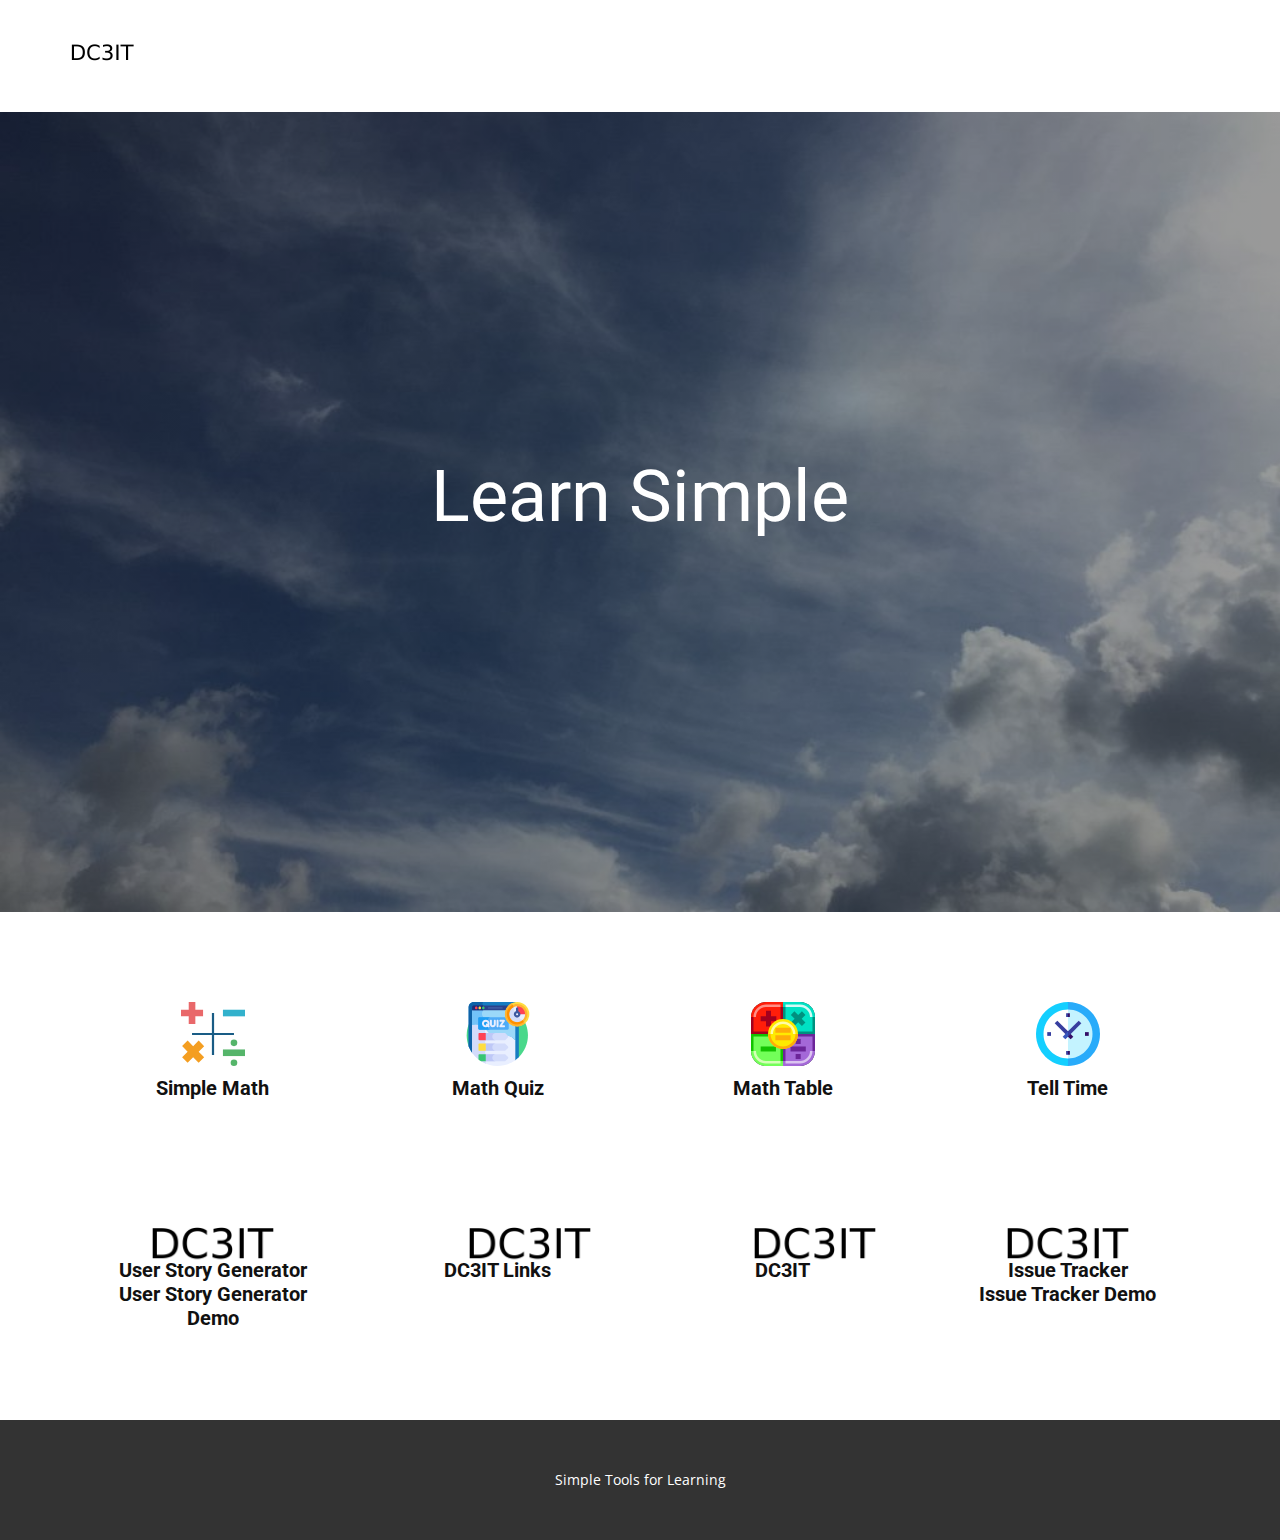
<file: index.html>
<!DOCTYPE html>
<html style="font-size: 16px;">

<head>
    <meta name="viewport" content="width=device-width, initial-scale=1.0">
    <meta charset="utf-8">
    <meta name="keywords" content="">
    <meta name="description" content="">
    <meta name="page_type" content="np-template-header-footer-from-plugin">
    <title>DC3IT</title>
    <link rel="stylesheet" href="nicepage.css" media="screen">
    <link rel="stylesheet" href="Page-1.css" media="screen">
    <script class="u-script" type="text/javascript" src="jquery.js" defer=""></script>
    <script class="u-script" type="text/javascript" src="nicepage.js" defer=""></script>
    <link id="u-google-font" rel="stylesheet"
        href="https://fonts.googleapis.com/css?family=Roboto:100,100i,300,300i,400,400i,500,500i,700,700i,900,900i|Open+Sans:300,300i,400,400i,600,600i,700,700i,800,800i">


    <script type="application/ld+json">
        {
        		"@context": "http://schema.org",
        		"@type": "Organization",
        		"name": "GitHubPages",
        		"url": "index.html",
        		"logo": "images/DC3ITFAVICON.png"
        }
    </script>
    <meta property="og:title" content="Page 1">
    <meta property="og:type" content="website">
    <meta name="theme-color" content="#478ac9">
    <link rel="canonical" href="index.html">
    <meta property="og:url" content="index.html">
</head>

<body data-home-page="Page-1.html" data-home-page-title="Page 1" class="u-body">
    <header class="u-clearfix u-header u-header" id="sec-c7fb">
        <div class="u-clearfix u-sheet u-sheet-1">
            <a href="#" class="u-image u-logo u-image-1">
                <img src="images/DC3ITFAVICON.png" class="u-logo-image u-logo-image-1">
            </a>
        </div>
    </header>
    <section class="u-align-center u-clearfix u-image u-shading u-section-1" src="" id="sec-8d87">
        <div class="u-clearfix u-sheet u-valign-middle u-sheet-1">
            <h1 class="u-text u-text-default u-title u-text-1">Learn Simple</h1>
            <p class="u-large-text u-text u-text-default u-text-variant u-text-2"></p>
        </div>
    </section>
    <section class="u-clearfix u-section-2" id="sec-b7a8">
        <div class="u-clearfix u-sheet u-valign-middle u-sheet-1">
            <div class="u-clearfix u-expanded-width u-layout-wrap u-layout-wrap-1">
                <div class="u-layout">
                    <div class="u-layout-row">
                        <div
                            class="u-align-center u-container-style u-layout-cell u-left-cell u-size-15 u-size-30-md u-layout-cell-1">
                            <div class="u-container-layout u-valign-top u-container-layout-1">
                                <span class="u-icon u-icon-circle u-icon-1">
                                    <svg class="u-svg-link" preserveAspectRatio="xMidYMin slice" viewBox="0 0 464 464"
                                        style="">
                                        <use xmlns:xlink="http://www.w3.org/1999/xlink" xlink:href="#svg-4632"></use>
                                    </svg>
                                    <svg xmlns="http://www.w3.org/2000/svg" xmlns:xlink="http://www.w3.org/1999/xlink"
                                        version="1.1" id="svg-4632" x="0px" y="0px" viewBox="0 0 464 464"
                                        style="enable-background:new 0 0 464 464;" xml:space="preserve"
                                        class="u-svg-content">
                                        <path style="fill:#E9686A;" d="M160,56h-56V0H56v56H0v48h56v56h48v-56h56V56z">
                                        </path>
                                        <path style="fill:#32B1CC;" d="M464,56v48H304V56H464z"></path>
                                        <g>
                                            <path style="fill:#55B56A;" d="M464,344v48H304v-48H464z"></path>
                                            <circle style="fill:#55B56A;" cx="384" cy="296" r="24"></circle>
                                            <circle style="fill:#55B56A;" cx="384" cy="440" r="24"></circle>
                                        </g>
                                        <path style="fill:#195C85;"
                                            d="M384,224H240V80h-16v144H80v16h144v144h16V240h144V224z"></path>
                                        <path style="fill:#F49E21;"
                                            d="M168,320l-40-40l-40,40l-40-40L8,319.104L48,360L8,400l40,40l40-40l40,40l40-40l-40-40L168,320z">
                                        </path>
                                        <g></g>
                                        <g></g>
                                        <g></g>
                                        <g></g>
                                        <g></g>
                                        <g></g>
                                        <g></g>
                                        <g></g>
                                        <g></g>
                                        <g></g>
                                        <g></g>
                                        <g></g>
                                        <g></g>
                                        <g></g>
                                        <g></g>
                                    </svg>
                                </span>
                                <h5 class="u-text u-text-1"><a href="/math/math.html">Simple Math</a></h5>
                            </div>
                        </div>
                        <div class="u-container-style u-layout-cell u-size-15 u-size-30-md u-layout-cell-2">
                            <div class="u-container-layout u-valign-top u-container-layout-2">
                                <span class="u-icon u-icon-circle u-icon-2">
                                    <svg class="u-svg-link" preserveAspectRatio="xMidYMin slice" viewBox="0 0 512 512"
                                        style="">
                                        <use xmlns:xlink="http://www.w3.org/1999/xlink" xlink:href="#svg-bbbb"></use>
                                    </svg>
                                    <svg xmlns="http://www.w3.org/2000/svg" id="svg-bbbb"
                                        enable-background="new 0 0 512 512" viewBox="0 0 512 512" class="u-svg-content">
                                        <g>
                                            <path
                                                d="m421.946 441.996c45.385-44.469 73.557-106.439 73.557-174.998 0-135.311-109.691-245.002-245.002-245.002s-245.002 109.691-245.002 245.002c0 30.79 5.696 60.246 16.065 87.392z"
                                                fill="#49d88b"></path>
                                            <path
                                                d="m381.395 0h-318.858c-22.858 0-41.387 18.53-41.387 41.388v311.912c7.361 19.553 17.159 37.911 29.009 54.717l343.288 57.948c10.418-7.499 20.233-15.782 29.336-24.787v-399.79c0-22.858-18.53-41.388-41.388-41.388z"
                                                fill="#167cc1"></path>
                                            <path
                                                d="m157.101 415.984c-9.917-10.993-2.806-21.14.009-24.375.646-.742 1.008-1.686 1.008-2.669v-54.445c0-.981-.357-1.935-1.012-2.667-9.57-10.688-2.576-21.144.095-24.406.593-.725.917-1.626.917-2.562v-54.507c0-.991-.359-1.956-1.028-2.687-10.513-11.486-3.659-20.911-.409-24.292.898-.934 1.279-2.25 1.058-3.526l-16.755-96.695c-.139-.801-.527-1.537-1.09-2.124-22.066-22.988-8.567-45.561-3.172-52.751.937-1.249 1.157-2.939.432-4.322-1.292-2.464-.273-4.525.597-5.664.559-.732.893-1.611.893-2.533v-17.666c0-.793-.294-1.544-.759-2.186-1.495-2.062-1.166-4.13-.541-5.604.597-1.407.359-3.023-.622-4.195-8.696-10.397-3.833-19.391-.457-23.587.595-.74.88-1.632.881-2.52h-74.61c-22.857-.001-41.386 18.529-41.386 41.387v311.912c7.361 19.553 17.159 37.911 29.009 54.717l107.96 18.224v-7.583c0-.985-.358-1.943-1.018-2.674z"
                                                fill="#0e62a8"></path>
                                            <path
                                                d="m165.281 223.883c-44.688-54.431-93.811-48.001-115.93-41.032v224.029c44.266 63.534 117.846 105.12 201.15 105.12 53.856 0 103.642-17.391 144.08-46.844 0-40.274 0-99.241 0-159.691-5.812-4.68-11.799-10.084-17.983-16.268-60.528-60.528-110.447 57.55-211.317-65.314z"
                                                fill="#e9efff"></path>
                                            <path
                                                d="m157.898 475.288c.146-.425.221-.866.221-1.316v-55.314c0-.985-.358-1.943-1.018-2.674-9.917-10.993-2.806-21.14.009-24.375.646-.742 1.008-1.686 1.008-2.669v-54.445c0-.981-.357-1.935-1.012-2.667-9.57-10.688-2.576-21.144.095-24.406.593-.725.917-1.626.917-2.562v-54.507c0-.991-.359-1.956-1.028-2.687-10.513-11.486-3.659-20.911-.409-24.292.898-.934 1.279-2.25 1.058-3.526l-.963-5.555c-42.275-44.027-86.703-37.972-107.426-31.442v224.029c27.549 39.541 66.454 70.577 111.989 88.382-6.545-8.899-4.233-17.66-3.441-19.974z"
                                                fill="#d3dcfb"></path>
                                            <g>
                                                <g>
                                                    <path
                                                        d="m165.281 225.973c100.869 122.863 150.788 4.785 211.317 65.314 6.184 6.184 12.171 11.588 17.983 16.268v-243.722h-345.229v121.108c22.119-6.97 71.242-13.4 115.929 41.032z"
                                                        fill="#9bd8f9"></path>
                                                </g>
                                            </g>
                                            <path
                                                d="m49.352 184.941c20.796-6.553 65.461-12.622 107.869 31.91l-16.235-93.698c-.139-.801-.527-1.537-1.09-2.124-22.066-22.988-8.567-45.561-3.172-52.751.937-1.249 1.157-2.939.432-4.322-.022-.042-.031-.082-.052-.123h-87.752z"
                                                fill="#73c3f9"></path>
                                            <g>
                                                <path
                                                    d="m332.192 222.034h-224.52c-5.292 0-9.622-4.33-9.622-9.622v-80.987c0-5.292 4.33-9.622 9.622-9.622h224.52c5.292 0 9.622 4.33 9.622 9.622v80.987c0 5.292-4.33 9.622-9.622 9.622z"
                                                    fill="#4fabf7"></path>
                                            </g>
                                            <path
                                                d="m176.716 203.631v-63.426c0-10.122 8.281-18.403 18.403-18.403h-87.447c-5.292 0-9.622 4.33-9.622 9.622v80.988c0 5.292 4.33 9.622 9.622 9.622h87.447c-10.122 0-18.403-8.282-18.403-18.403z"
                                                fill="#1e9ef4"></path>
                                            <g>
                                                <path
                                                    d="m381.396 28.202h-318.858c-7.253 0-13.187 5.934-13.187 13.187v24.534h345.229v-24.535c.001-7.252-5.933-13.186-13.184-13.186z"
                                                    fill="#2a428c"></path>
                                            </g>
                                            <path
                                                d="m137.156 63.957c-1.292-2.464-.273-4.525.597-5.664.559-.732.893-1.611.893-2.533v-17.667c0-.793-.294-1.544-.759-2.186-1.495-2.062-1.166-4.13-.541-5.604.287-.676.376-1.4.287-2.101h-75.095c-7.252 0-13.187 5.934-13.187 13.187v24.534h88.221c.032-.673-.093-1.35-.416-1.966z"
                                                fill="#1c2e7a"></path>
                                            <g>
                                                <path
                                                    d="m92.121 47.062c0 5.673-4.599 10.271-10.271 10.271-5.673 0-10.271-4.599-10.271-10.271s4.599-10.271 10.271-10.271 10.271 4.598 10.271 10.271z"
                                                    fill="#ff4155"></path>
                                            </g>
                                            <g>
                                                <path
                                                    d="m120.519 47.062c0 5.673-4.599 10.271-10.271 10.271s-10.271-4.599-10.271-10.271 4.599-10.271 10.271-10.271 10.271 4.598 10.271 10.271z"
                                                    fill="#ffdd40"></path>
                                            </g>
                                            <g>
                                                <path
                                                    d="m148.917 47.062c0 5.673-4.598 10.271-10.271 10.271s-10.271-4.599-10.271-10.271 4.599-10.271 10.271-10.271 10.271 4.598 10.271 10.271z"
                                                    fill="#38c674"></path>
                                            </g>
                                            <g>
                                                <path
                                                    d="m285.706 54.896h-103.06c-4.327 0-7.834-3.507-7.834-7.834s3.507-7.834 7.834-7.834h103.059c4.327 0 7.834 3.507 7.834 7.834.001 4.327-3.507 7.834-7.833 7.834z"
                                                    fill="#3c58a0"></path>
                                            </g>
                                            <g>
                                                <g>
                                                    <g>
                                                        <g>
                                                            <path
                                                                d="m252.484 202.351c-4.327 0-7.834-3.507-7.834-7.834v-45.199c0-4.327 3.507-7.834 7.834-7.834s7.834 3.507 7.834 7.834v45.199c.001 4.327-3.507 7.834-7.834 7.834z"
                                                                fill="#e9efff"></path>
                                                        </g>
                                                    </g>
                                                </g>
                                                <g>
                                                    <g>
                                                        <g>
                                                            <path
                                                                d="m304.344 202.351h-30.153c-2.874 0-5.518-1.574-6.887-4.102-1.37-2.527-1.246-5.601.324-8.009l21.56-33.088h-14.069c-4.327 0-7.834-3.507-7.834-7.834s3.507-7.834 7.834-7.834h28.524c6.212 0 9.953 6.909 6.563 12.111l-21.56 33.088h15.698c4.326 0 7.834 3.507 7.834 7.834s-3.508 7.834-7.834 7.834z"
                                                                fill="#e9efff"></path>
                                                        </g>
                                                    </g>
                                                </g>
                                                <g>
                                                    <g>
                                                        <g>
                                                            <path
                                                                d="m214.63 202.351c-.013 0-.025 0-.037 0-11.576-.013-23.245-8.887-23.245-21.931v-31.102c0-4.327 3.508-7.834 7.834-7.834 4.327 0 7.834 3.507 7.834 7.834v31.102c0 1.583.262 3.06 3.474 5.112 1.209.772 2.557 1.149 4.123 1.151h.016c3.7 0 8.126-2.453 8.126-6.296v-31.07c0-4.327 3.507-7.834 7.834-7.834 4.326 0 7.834 3.507 7.834 7.834v31.07c0 13.137-11.869 21.964-23.793 21.964z"
                                                                fill="#e9efff"></path>
                                                        </g>
                                                    </g>
                                                </g>
                                                <g>
                                                    <g>
                                                        <g>
                                                            <path
                                                                d="m175.353 199.874-14.46-14.459c-3.06-3.059-3.06-8.02 0-11.079 3.059-3.06 8.02-3.059 11.079-.001l14.46 14.459c3.06 3.059 3.06 8.02 0 11.079-3.058 3.06-8.018 3.06-11.079.001z"
                                                                fill="#e9efff"></path>
                                                        </g>
                                                    </g>
                                                    <g>
                                                        <g>
                                                            <path
                                                                d="m158.119 202.351c-16.781 0-30.433-13.652-30.433-30.433 0-16.782 13.652-30.434 30.433-30.434s30.434 13.652 30.434 30.434c-.001 16.781-13.653 30.433-30.434 30.433zm0-45.199c-8.142 0-14.765 6.624-14.765 14.766s6.623 14.765 14.765 14.765 14.766-6.623 14.766-14.765c-.001-8.142-6.624-14.766-14.766-14.766z"
                                                                fill="#e9efff"></path>
                                                        </g>
                                                    </g>
                                                </g>
                                            </g>
                                            <g>
                                                <ellipse cx="408.985" cy="97.516" fill="#ffdd40" rx="97.516" ry="97.516"
                                                    transform="matrix(.707 -.707 .707 .707 50.835 317.758)"></ellipse>
                                            </g>
                                            <path
                                                d="m311.47 97.516c0 53.856 43.659 97.516 97.516 97.516 25.175 0 48.12-9.541 65.421-25.203-.438-.588-1.038-1.055-1.76-1.309-5.092-1.795-6.031-6.219-5.99-9.392.024-1.877-1.356-3.508-3.207-3.82-7.448-1.255-9.104-6.393-9.343-9.881-.127-1.866-1.652-3.327-3.515-3.489-19.479-1.688-22.556-16.778-23.007-22.756-.113-1.503-1.082-2.798-2.496-3.322-5.206-1.93-17.567-6.564-25.26-9.851-7.803-3.335-6.319-20.367-5.318-27.549.249-1.785-.82-3.446-2.514-4.063-14.943-5.448-11.587-24.122-9.46-31.881.487-1.777-.328-3.679-1.993-4.468-6.117-2.899-5.822-8.895-4.892-12.681.432-1.758-.401-3.55-2.005-4.389-4.156-2.174-4.58-6.746-4.336-9.79.072-.902-.191-1.764-.689-2.463-33.714 15.349-57.152 49.332-57.152 88.791z"
                                                fill="#ffb332"></path>
                                            <g>
                                                <ellipse cx="408.985" cy="97.516" fill="#e9efff" rx="72.937" ry="72.937"
                                                    transform="matrix(.707 -.707 .707 .707 50.835 317.758)"></ellipse>
                                            </g>
                                            <path
                                                d="m457.069 152.334c-2.147-2.092-2.819-4.799-2.963-6.907-.127-1.866-1.652-3.327-3.515-3.489-19.479-1.688-22.556-16.778-23.007-22.756-.113-1.503-1.082-2.798-2.496-3.322-5.206-1.93-17.567-6.564-25.26-9.851-7.803-3.335-6.319-20.367-5.318-27.549.249-1.785-.82-3.446-2.514-4.063-14.943-5.448-11.587-24.122-9.46-31.881.487-1.777-.328-3.679-1.993-4.468-2.787-1.321-4.234-3.286-4.905-5.391-23.504 12.11-39.589 36.599-39.589 64.86 0 40.282 32.655 72.937 72.936 72.937 18.427-.001 35.246-6.849 48.084-18.12z"
                                                fill="#d3dcfb"></path>
                                            <g>
                                                <path
                                                    d="m423.993 97.516h57.929c0-40.282-32.655-72.937-72.937-72.937v57.929c8.041.555 14.453 6.967 15.008 15.008z"
                                                    fill="#ff4155"></path>
                                            </g>
                                            <g fill="#d3dcfb">
                                                <path
                                                    d="m336.485 272.232-21.285-21.285c-1.413-1.414-3.33-2.207-5.329-2.207h-153.841v57.644h153.84c1.999 0 3.916-.794 5.329-2.207l21.285-21.285c2.944-2.945 2.944-7.716.001-10.66z">
                                                </path>
                                                <path
                                                    d="m336.485 356.39-21.285-21.285c-1.413-1.413-3.33-2.207-5.329-2.207h-153.841v57.644h153.84c1.999 0 3.916-.794 5.329-2.207l21.285-21.285c2.944-2.945 2.944-7.717.001-10.66z">
                                                </path>
                                                <path
                                                    d="m336.485 440.547-21.285-21.285c-1.413-1.413-3.33-2.207-5.329-2.207h-153.841v57.644h153.84c1.999 0 3.916-.794 5.329-2.207l21.285-21.285c2.944-2.945 2.944-7.717.001-10.66z">
                                                </path>
                                            </g>
                                            <path
                                                d="m210.276 277.561c0-15.918 12.904-28.822 28.822-28.822h-83.068v57.644h83.068c-15.918 0-28.822-12.904-28.822-28.822z"
                                                fill="#bec8f7"></path>
                                            <path
                                                d="m210.276 361.719c0-15.918 12.904-28.822 28.822-28.822h-83.068v57.643h83.068c-15.918 0-28.822-12.903-28.822-28.821z"
                                                fill="#bec8f7"></path>
                                            <path
                                                d="m210.276 445.876c0-15.918 12.904-28.822 28.822-28.822h-83.068v57.644h83.068c-15.918 0-28.822-12.904-28.822-28.822z"
                                                fill="#bec8f7"></path>
                                            <path
                                                d="m99.976 424.591v35.719c6.587 5.136 13.446 9.936 20.547 14.389h37.596v-57.644h-50.606c-4.162-.001-7.537 3.373-7.537 7.536z"
                                                fill="#38c674"></path>
                                            <path
                                                d="m158.119 332.897h-50.606c-4.162 0-7.537 3.374-7.537 7.536v42.571c0 4.162 3.374 7.536 7.537 7.536h50.606z"
                                                fill="#ffdd40"></path>
                                            <path
                                                d="m158.119 248.74h-50.606c-4.162 0-7.537 3.374-7.537 7.536v42.571c0 4.162 3.374 7.536 7.537 7.536h50.606z"
                                                fill="#ff4155"></path>
                                            <g>
                                                <path
                                                    d="m408.986 179.611c-45.267 0-82.095-36.827-82.095-82.095s36.828-82.095 82.095-82.095 82.094 36.827 82.094 82.095-36.827 82.095-82.094 82.095zm0-145.874c-35.167 0-63.779 28.611-63.779 63.778s28.611 63.778 63.779 63.778 63.778-28.611 63.778-63.778-28.611-63.778-63.778-63.778z"
                                                    fill="#ffb332"></path>
                                            </g>
                                            <path
                                                d="m465.799 156.692c-.576-.712-1.398-1.224-2.35-1.385-7.448-1.255-9.104-6.393-9.343-9.881-.054-.789-.368-1.497-.841-2.073-11.481 11.094-27.091 17.941-44.28 17.941-35.167 0-63.778-28.611-63.778-63.778 0-25.606 15.176-47.722 36.999-57.863-.365-.68-.924-1.256-1.663-1.606-6.117-2.899-5.822-8.895-4.892-12.681.231-.941.09-1.887-.328-2.696-28.522 12.879-48.433 41.572-48.433 74.847 0 45.268 36.828 82.095 82.095 82.095 22.035-.001 42.053-8.743 56.814-22.92z"
                                                fill="#ff9100"></path>
                                            <g>
                                                <g>
                                                    <path
                                                        d="m408.986 123.993c-14.6 0-26.477-11.877-26.477-26.477s11.878-26.477 26.477-26.477c14.6 0 26.477 11.877 26.477 26.477s-11.878 26.477-26.477 26.477zm0-34.637c-4.5 0-8.161 3.661-8.161 8.16s3.661 8.16 8.161 8.16 8.16-3.661 8.16-8.16-3.661-8.16-8.16-8.16z"
                                                        fill="#3c58a0"></path>
                                                </g>
                                            </g>
                                            <g>
                                                <g>
                                                    <path
                                                        d="m408.986 89.356c-5.058 0-9.158-4.1-9.158-9.158v-27.145c0-5.058 4.1-9.158 9.158-9.158s9.158 4.1 9.158 9.158v27.145c0 5.058-4.1 9.158-9.158 9.158z"
                                                        fill="#3c58a0"></path>
                                                </g>
                                            </g>
                                        </g>
                                    </svg>
                                </span>
                                <h5 class="u-align-center u-text u-text-2"><a href="/math/mathquiz.html">Math Quiz</a>
                                </h5>
                            </div>
                        </div>
                        <div class="u-container-style u-layout-cell u-size-15 u-size-30-md u-layout-cell-3">
                            <div class="u-container-layout u-valign-top u-container-layout-3">
                                <span class="u-icon u-icon-circle u-icon-3">
                                    <svg class="u-svg-link" preserveAspectRatio="xMidYMin slice" viewBox="0 0 512 512"
                                        style="">
                                        <use xmlns:xlink="http://www.w3.org/1999/xlink" xlink:href="#svg-d2d4"></use>
                                    </svg>
                                    <svg xmlns="http://www.w3.org/2000/svg" xmlns:xlink="http://www.w3.org/1999/xlink"
                                        version="1.1" id="svg-d2d4" x="0px" y="0px" viewBox="0 0 512 512"
                                        style="enable-background:new 0 0 512 512;" xml:space="preserve"
                                        class="u-svg-content">
                                        <path style="fill:#2C2E35;"
                                            d="M392,0H120C53.7,0,0,53.7,0,120v272c0,66.3,53.7,120,120,120h272c66.3,0,120-53.7,120-120V120  C512,53.7,458.3,0,392,0z">
                                        </path>
                                        <path style="fill:#FF1E0A;" d="M256,0H120C53.7,0,0,53.7,0,120v136h256V0z">
                                        </path>
                                        <polygon style="fill:#A3001E;"
                                            points="236,40 236,236 20,236 20,120 0,120 0,236 0,256 20,256 256,256 256,236 256,40 ">
                                        </polygon>
                                        <rect x="236" y="236" style="fill:#540000;" width="20" height="20"></rect>
                                        <path style="fill:#FF9086;"
                                            d="M120,40h116V20H120C64.9,20,20,64.9,20,120h20C40,75.9,75.9,40,120,40z">
                                        </path>
                                        <path style="fill:#00E1C3;" d="M256,0h136c66.3,0,120,53.7,120,120v136H256V0z">
                                        </path>
                                        <polygon style="fill:#00917F;"
                                            points="276,40 276,236 492,236 492,120 512,120 512,236 512,256 492,256 256,256 256,236 256,40 ">
                                        </polygon>
                                        <rect x="256" y="236" style="fill:#006354;" width="20" height="20"></rect>
                                        <path style="fill:#D4FAF5;"
                                            d="M392,40H276V20h116c55.1,0,100,44.9,100,100h-20C472,75.9,436.1,40,392,40z">
                                        </path>
                                        <path style="fill:#73FF59;"
                                            d="M256,512H120C53.7,512,0,458.3,0,392V256h256V512z"></path>
                                        <polygon style="fill:#13C300;"
                                            points="236,472 236,276 20,276 20,392 0,392 0,276 0,256 20,256 256,256 256,276 256,472 ">
                                        </polygon>
                                        <rect x="236" y="256" style="fill:#0C8600;" width="20" height="20"></rect>
                                        <path style="fill:#D4FFB7;"
                                            d="M120,472h116v20H120c-55.1,0-100-44.9-100-100h20C40,436.1,75.9,472,120,472z">
                                        </path>
                                        <path style="fill:#A468D8;"
                                            d="M256,512h136c66.3,0,120-53.7,120-120V256H256V512z"></path>
                                        <polygon style="fill:#6C2599;"
                                            points="276,472 276,276 492,276 492,392 512,392 512,276 512,256 492,256 256,256 256,276 256,472   ">
                                        </polygon>
                                        <rect x="256" y="256" style="fill:#53006E;" width="20" height="20"></rect>
                                        <path style="fill:#DBC4F0;"
                                            d="M392,472H276v20h116c55.1,0,100-44.9,100-100h-20C472,436.1,436.1,472,392,472z">
                                        </path>
                                        <polygon style="fill:#00917F;"
                                            points="435.7,103 407.4,74.7 377.3,104.9 347.2,74.7 318.9,103 349,133.2 318.9,163.3 347.2,191.6   377.3,161.4 407.4,191.6 435.7,163.3 405.6,133.2 ">
                                        </polygon>
                                        <polygon style="fill:#A3001E;"
                                            points="160,113.2 160,70.5 120,70.5 120,113.2 77.4,113.2 77.4,153.2 120,153.2 120,195.8   160,195.8 160,153.2 202.6,153.2 202.6,113.2 ">
                                        </polygon>
                                        <rect x="77.4" y="355.8" style="fill:#13C300;" width="122.1" height="40"></rect>
                                        <g>
                                            <rect x="316.2" y="355.8" style="fill:#6C2599;" width="122.1" height="40">
                                            </rect>
                                            <rect x="357.1" y="295.3" style="fill:#6C2599;" width="40.5" height="40.5">
                                            </rect>
                                            <rect x="357.1" y="415.8" style="fill:#6C2599;" width="40.5" height="40.5">
                                            </rect>
                                        </g>
                                        <circle style="fill:#FFEA00;" cx="256" cy="256" r="120"></circle>
                                        <path style="fill:#FFAC09;"
                                            d="M256,356c-55.1,0-100-44.9-100-100h-20c0,66.3,53.7,120,120,120s120-53.7,120-120h-20  C356,311.1,311.1,356,256,356z">
                                        </path>
                                        <path style="fill:#FFFCA7;"
                                            d="M256,156c-55.1,0-100,44.9-100,100h20c0-44.1,35.9-80,80-80s80,35.9,80,80h20  C356,200.9,311.1,156,256,156z">
                                        </path>
                                        <g>
                                            <rect x="194.9" y="206" style="fill:#FFAC09;" width="122.1" height="40">
                                            </rect>
                                            <rect x="194.9" y="266" style="fill:#FFAC09;" width="122.1" height="40">
                                            </rect>
                                        </g>
                                        <g></g>
                                        <g></g>
                                        <g></g>
                                        <g></g>
                                        <g></g>
                                        <g></g>
                                        <g></g>
                                        <g></g>
                                        <g></g>
                                        <g></g>
                                        <g></g>
                                        <g></g>
                                        <g></g>
                                        <g></g>
                                        <g></g>
                                    </svg>
                                </span>
                                <h5 class="u-align-center u-text u-text-3"><a href="/math/mathtables.html">Math
                                        Table</a></h5>
                            </div>
                        </div>
                        <div
                            class="u-container-style u-layout-cell u-right-cell u-size-15 u-size-30-md u-layout-cell-4">
                            <div class="u-container-layout u-valign-top u-container-layout-4">
                                <span class="u-icon u-icon-circle u-icon-4">
                                    <svg class="u-svg-link" preserveAspectRatio="xMidYMin slice" viewBox="0 0 512 512"
                                        style="">
                                        <use xmlns:xlink="http://www.w3.org/1999/xlink" xlink:href="#svg-e7d2"></use>
                                    </svg>
                                    <svg xmlns="http://www.w3.org/2000/svg" id="svg-e7d2"
                                        enable-background="new 0 0 512 512" viewBox="0 0 512 512" class="u-svg-content">
                                        <g>
                                            <path
                                                d="m256 0-128 256 128 256c141.385 0 256-114.615 256-256s-114.615-256-256-256z"
                                                fill="#28abfa"></path>
                                            <path
                                                d="m0 256c0 141.385 114.615 256 256 256v-512c-141.385 0-256 114.615-256 256z"
                                                fill="#14cfff"></path>
                                            <path
                                                d="m256 60-98 196 98 196c108.248 0 196-87.752 196-196s-87.752-196-196-196z"
                                                fill="#c4f3ff"></path>
                                            <path
                                                d="m60 256c0 108.248 87.752 196 196 196v-392c-108.248 0-196 87.752-196 196z"
                                                fill="#fff"></path>
                                            <path d="m298.426 277.213-42.426-42.426h-20l20 42.426 21.213 21.213z"
                                                fill="#340d66"></path>
                                            <path d="m170.794 149.581-21.213 21.213 106.419 106.419v-42.426z"
                                                fill="#373e9f"></path>
                                            <path d="m341.561 149.227-85.561 85.56-20 42.426h20l106.773-106.774z"
                                                fill="#373e9f"></path>
                                            <path d="m213.574 277.213 21.213 21.213 21.213-21.213v-42.426z"
                                                fill="#3857bc"></path>
                                            <path d="m271 90h-15l-10 15 10 15h15z" fill="#340d66"></path>
                                            <path d="m241 90h15v30h-15z" fill="#373e9f"></path>
                                            <path d="m271 392h-15l-10 15 10 15h15z" fill="#340d66"></path>
                                            <path d="m241 392h15v30h-15z" fill="#373e9f"></path>
                                            <path d="m90 241h30v30h-30z" fill="#373e9f"
                                                transform="matrix(0 -1 1 0 -151 361)"></path>
                                            <path d="m392 241h30v30h-30z" fill="#340d66"
                                                transform="matrix(0 -1 1 0 151 663)"></path>
                                        </g>
                                    </svg>
                                </span>
                                <h5 class="u-align-center u-text u-text-4"><a href="/telltime/telltime.html">Tell
                                        Time</a>
                                    <br>
                                    <br>
                                </h5>
                            </div>
                        </div>
                        <div class="u-container-style u-layout-cell u-size-15 u-size-30-md u-layout-cell-1">
                            <div class="u-container-layout u-valign-top u-container-layout-1">
                                <span class="u-icon u-icon-circle u-icon-1">
                                    <img src="images/DC3ITFAVICON.png" class="u-logo-image u-logo-image-1"
                                        style="width: 125px; margin-left: -50%;">
                                </span>
                                <h5 class="u-align-center u-text u-text-1">
                                    <a
                                        href="https://raw.githubusercontent.com/dc3it/dc3it.github.io/master/UserStoryGenerator/UserStoryGenerator.html"
                                        title="After clicking the link, right click on the page and select Save As to save the file locally.">User
                                        Story Generator</a>
                                    <br>
                                    <a href="https://dc3it.github.io/UserStoryGenerator/UserStoryGenerator.html">User Story Generator Demo</a>
                                    <br>
                                </h5>
                            </div>
                        </div>
                        <div class="u-container-style u-layout-cell u-size-15 u-size-30-md u-layout-cell-2">
                            <div class="u-container-layout u-valign-top u-container-layout-2">
                                <span class="u-icon u-icon-circle u-icon-2">
                                    <img src="images/DC3ITFAVICON.png" class="u-logo-image u-logo-image-1"
                                        style="width: 125px;">
                                </span>
                                <h5 class="u-align-center u-text u-text-2"><a href="https://dc3itlinks.wordpress.com/"
                                        target="_blank">DC3IT Links</a>
                                    <br>
                                    <br>
                                </h5>
                            </div>
                        </div>
                        <div class="u-container-style u-layout-cell u-size-15 u-size-30-md u-layout-cell-3">
                            <div class="u-container-layout u-valign-top u-container-layout-3">
                                <span class="u-icon u-icon-circle u-icon-3">
                                    <img src="images/DC3ITFAVICON.png" class="u-logo-image u-logo-image-1"
                                        style="width: 125px;">
                                </span>
                                <h5 class="u-align-center u-text u-text-3"><a href="https://dc3it.wordpress.com/"
                                        target="_blank">DC3IT</a>
                                    <br>
                                    <br>
                                </h5>
                            </div>
                        </div>
                        <div class="u-container-style u-layout-cell u-size-15 u-size-30-md u-layout-cell-4">
                            <div class="u-container-layout u-valign-top u-container-layout-4">
                                <span class="u-icon u-icon-circle u-icon-4">
                                    <img src="images/DC3ITFAVICON.png" class="u-logo-image u-logo-image-1"
                                        style="width: 125px; margin-left: -50%;">
                                </span>
                                <h5 class="u-align-center u-text u-text-1"><a
                                        href="https://raw.githubusercontent.com/dc3it/dc3it.github.io/master/IssueTracker/IssueTracker.html"
                                        title="After clicking the link, right click on the page and select Save As to save the file locally.">Issue Tracker</a>
                                    <br>
                                    <a href="https://dc3it.github.io/IssueTracker/IssueTracker.html">Issue Tracker Demo</a>
                                    <br>
                                </h5>
                            </div>
                        </div>
                    </div>
                </div>
            </div>
        </div>
    </section>


    <footer class="u-align-center u-clearfix u-footer u-grey-80 u-footer" id="sec-e9e2">
        <div class="u-clearfix u-sheet u-sheet-1">
            <p class="u-small-text u-text u-text-variant u-text-1">Simple Tools for Learning</p>
        </div>
    </footer>
</body>

</html>
</file>
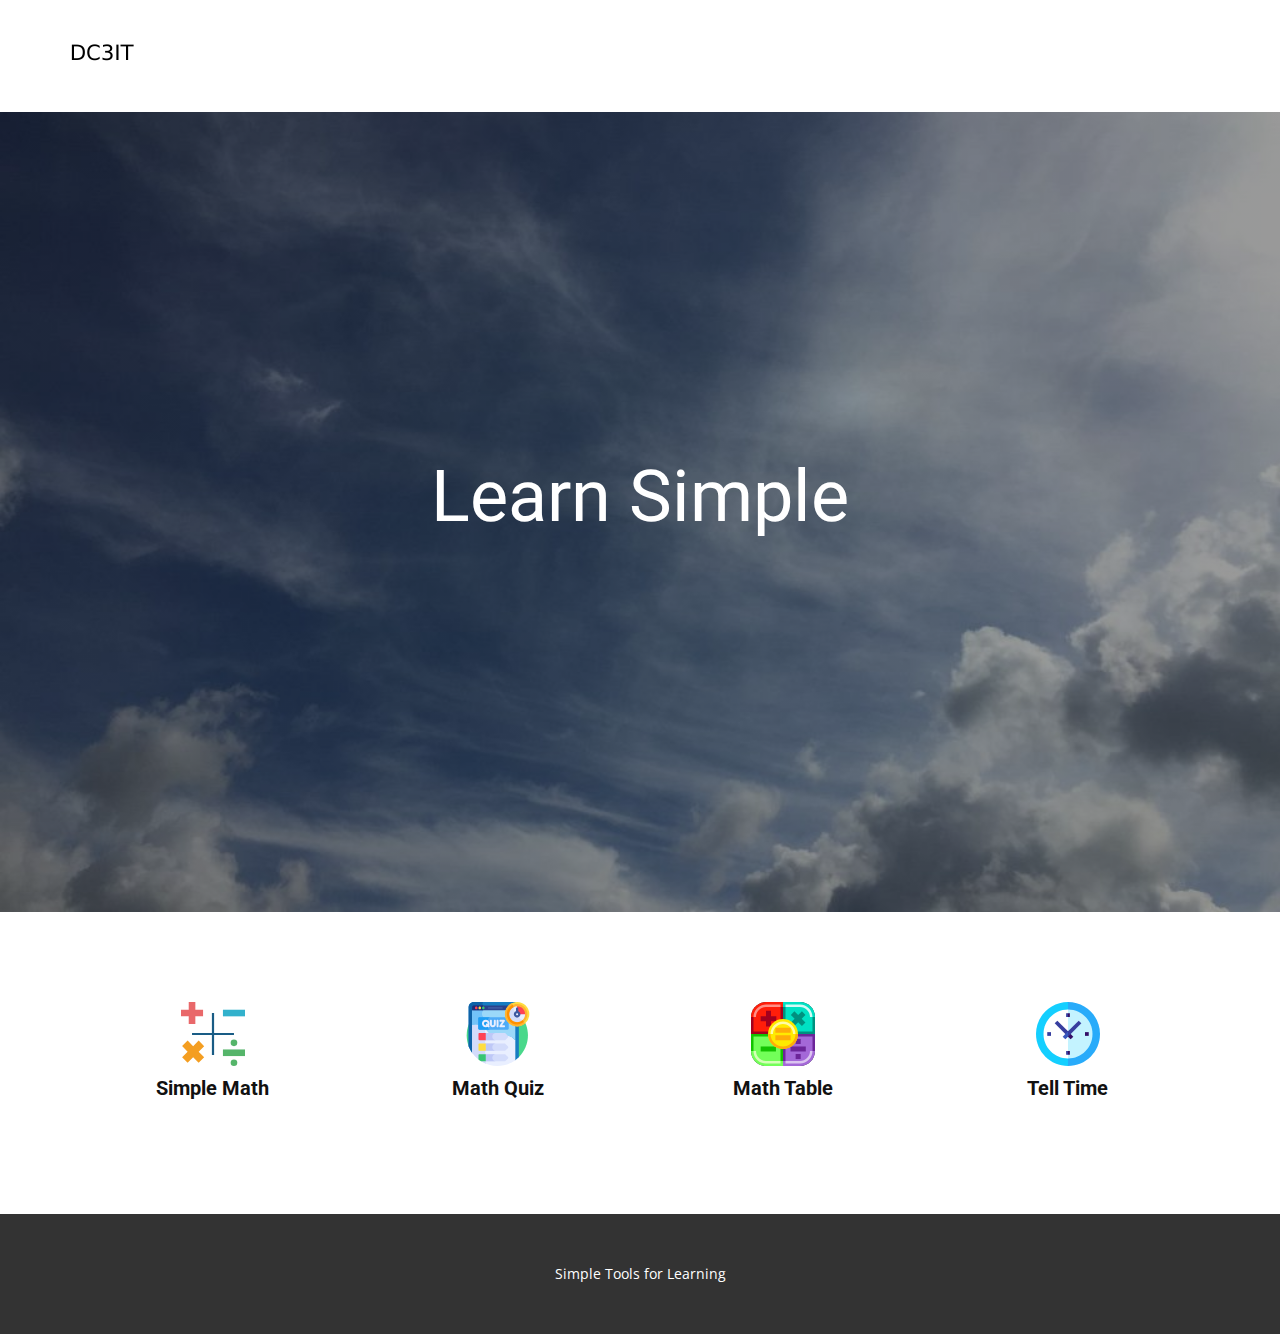
<file: Page-1.html>
<!DOCTYPE html>
<html style="font-size: 16px;">

<head>
    <meta name="viewport" content="width=device-width, initial-scale=1.0">
    <meta charset="utf-8">
    <meta name="keywords" content="">
    <meta name="description" content="">
    <meta name="page_type" content="np-template-header-footer-from-plugin">
    <title>Page 1</title>
    <link rel="stylesheet" href="nicepage.css" media="screen">
    <link rel="stylesheet" href="Page-1.css" media="screen">
    <script class="u-script" type="text/javascript" src="jquery.js" defer=""></script>
    <script class="u-script" type="text/javascript" src="nicepage.js" defer=""></script>
    <link id="u-google-font" rel="stylesheet" href="https://fonts.googleapis.com/css?family=Roboto:100,100i,300,300i,400,400i,500,500i,700,700i,900,900i|Open+Sans:300,300i,400,400i,600,600i,700,700i,800,800i">


    <script type="application/ld+json">
        {
        		"@context": "http://schema.org",
        		"@type": "Organization",
        		"name": "GitHubPages",
        		"url": "index.html",
        		"logo": "images/DC3ITFAVICON.png"
        }
    </script>
    <meta property="og:title" content="Page 1">
    <meta property="og:type" content="website">
    <meta name="theme-color" content="#478ac9">
    <link rel="canonical" href="index.html">
    <meta property="og:url" content="index.html">
</head>

<body class="u-body">
    <header class="u-clearfix u-header u-header" id="sec-c7fb">
        <div class="u-clearfix u-sheet u-sheet-1">
            <a href="#" class="u-image u-logo u-image-1">
          <img src="images/DC3ITFAVICON.png" class="u-logo-image u-logo-image-1">
        </a>
        </div>
    </header>
    <section class="u-align-center u-clearfix u-image u-shading u-section-1" src="images/Clouds10241024x768.jpg" id="sec-8d87">
        <div class="u-clearfix u-sheet u-valign-middle u-sheet-1">
            <h1 class="u-text u-text-default u-title u-text-1">Learn Simple</h1>
            <p class="u-large-text u-text u-text-default u-text-variant u-text-2"></p>
        </div>
    </section>
    <section class="u-clearfix u-section-2" id="sec-b7a8">
        <div class="u-clearfix u-sheet u-valign-middle u-sheet-1">
            <div class="u-clearfix u-expanded-width u-layout-wrap u-layout-wrap-1">
                <div class="u-layout">
                    <div class="u-layout-row">
                        <div class="u-align-center u-container-style u-layout-cell u-left-cell u-size-15 u-size-30-md u-layout-cell-1">
                            <div class="u-container-layout u-valign-top u-container-layout-1">
                                <span class="u-icon u-icon-circle u-icon-1">
                    <svg class="u-svg-link" preserveAspectRatio="xMidYMin slice" viewBox="0 0 464 464" style=""><use xmlns:xlink="http://www.w3.org/1999/xlink" xlink:href="#svg-4632"></use></svg>
                    <svg xmlns="http://www.w3.org/2000/svg" xmlns:xlink="http://www.w3.org/1999/xlink" version="1.1" id="svg-4632" x="0px" y="0px" viewBox="0 0 464 464" style="enable-background:new 0 0 464 464;" xml:space="preserve" class="u-svg-content"><path style="fill:#E9686A;" d="M160,56h-56V0H56v56H0v48h56v56h48v-56h56V56z"></path><path style="fill:#32B1CC;" d="M464,56v48H304V56H464z"></path><g><path style="fill:#55B56A;" d="M464,344v48H304v-48H464z"></path><circle style="fill:#55B56A;" cx="384" cy="296" r="24"></circle><circle style="fill:#55B56A;" cx="384" cy="440" r="24"></circle>
</g><path style="fill:#195C85;" d="M384,224H240V80h-16v144H80v16h144v144h16V240h144V224z"></path><path style="fill:#F49E21;" d="M168,320l-40-40l-40,40l-40-40L8,319.104L48,360L8,400l40,40l40-40l40,40l40-40l-40-40L168,320z"></path><g></g><g></g><g></g><g></g><g></g><g></g><g></g><g></g><g></g><g></g><g></g><g></g><g></g><g></g><g></g></svg>
                  </span>
                                <h5 class="u-text u-text-1"><a href="/math/math.html">Simple Math</a></h5>
                            </div>
                        </div>
                        <div class="u-container-style u-layout-cell u-size-15 u-size-30-md u-layout-cell-2">
                            <div class="u-container-layout u-valign-top u-container-layout-2">
                                <span class="u-icon u-icon-circle u-icon-2">
                    <svg class="u-svg-link" preserveAspectRatio="xMidYMin slice" viewBox="0 0 512 512" style=""><use xmlns:xlink="http://www.w3.org/1999/xlink" xlink:href="#svg-bbbb"></use></svg>
                    <svg xmlns="http://www.w3.org/2000/svg" id="svg-bbbb" enable-background="new 0 0 512 512" viewBox="0 0 512 512" class="u-svg-content"><g><path d="m421.946 441.996c45.385-44.469 73.557-106.439 73.557-174.998 0-135.311-109.691-245.002-245.002-245.002s-245.002 109.691-245.002 245.002c0 30.79 5.696 60.246 16.065 87.392z" fill="#49d88b"></path><path d="m381.395 0h-318.858c-22.858 0-41.387 18.53-41.387 41.388v311.912c7.361 19.553 17.159 37.911 29.009 54.717l343.288 57.948c10.418-7.499 20.233-15.782 29.336-24.787v-399.79c0-22.858-18.53-41.388-41.388-41.388z" fill="#167cc1"></path><path d="m157.101 415.984c-9.917-10.993-2.806-21.14.009-24.375.646-.742 1.008-1.686 1.008-2.669v-54.445c0-.981-.357-1.935-1.012-2.667-9.57-10.688-2.576-21.144.095-24.406.593-.725.917-1.626.917-2.562v-54.507c0-.991-.359-1.956-1.028-2.687-10.513-11.486-3.659-20.911-.409-24.292.898-.934 1.279-2.25 1.058-3.526l-16.755-96.695c-.139-.801-.527-1.537-1.09-2.124-22.066-22.988-8.567-45.561-3.172-52.751.937-1.249 1.157-2.939.432-4.322-1.292-2.464-.273-4.525.597-5.664.559-.732.893-1.611.893-2.533v-17.666c0-.793-.294-1.544-.759-2.186-1.495-2.062-1.166-4.13-.541-5.604.597-1.407.359-3.023-.622-4.195-8.696-10.397-3.833-19.391-.457-23.587.595-.74.88-1.632.881-2.52h-74.61c-22.857-.001-41.386 18.529-41.386 41.387v311.912c7.361 19.553 17.159 37.911 29.009 54.717l107.96 18.224v-7.583c0-.985-.358-1.943-1.018-2.674z" fill="#0e62a8"></path><path d="m165.281 223.883c-44.688-54.431-93.811-48.001-115.93-41.032v224.029c44.266 63.534 117.846 105.12 201.15 105.12 53.856 0 103.642-17.391 144.08-46.844 0-40.274 0-99.241 0-159.691-5.812-4.68-11.799-10.084-17.983-16.268-60.528-60.528-110.447 57.55-211.317-65.314z" fill="#e9efff"></path><path d="m157.898 475.288c.146-.425.221-.866.221-1.316v-55.314c0-.985-.358-1.943-1.018-2.674-9.917-10.993-2.806-21.14.009-24.375.646-.742 1.008-1.686 1.008-2.669v-54.445c0-.981-.357-1.935-1.012-2.667-9.57-10.688-2.576-21.144.095-24.406.593-.725.917-1.626.917-2.562v-54.507c0-.991-.359-1.956-1.028-2.687-10.513-11.486-3.659-20.911-.409-24.292.898-.934 1.279-2.25 1.058-3.526l-.963-5.555c-42.275-44.027-86.703-37.972-107.426-31.442v224.029c27.549 39.541 66.454 70.577 111.989 88.382-6.545-8.899-4.233-17.66-3.441-19.974z" fill="#d3dcfb"></path><g><g><path d="m165.281 225.973c100.869 122.863 150.788 4.785 211.317 65.314 6.184 6.184 12.171 11.588 17.983 16.268v-243.722h-345.229v121.108c22.119-6.97 71.242-13.4 115.929 41.032z" fill="#9bd8f9"></path>
</g>
</g><path d="m49.352 184.941c20.796-6.553 65.461-12.622 107.869 31.91l-16.235-93.698c-.139-.801-.527-1.537-1.09-2.124-22.066-22.988-8.567-45.561-3.172-52.751.937-1.249 1.157-2.939.432-4.322-.022-.042-.031-.082-.052-.123h-87.752z" fill="#73c3f9"></path><g><path d="m332.192 222.034h-224.52c-5.292 0-9.622-4.33-9.622-9.622v-80.987c0-5.292 4.33-9.622 9.622-9.622h224.52c5.292 0 9.622 4.33 9.622 9.622v80.987c0 5.292-4.33 9.622-9.622 9.622z" fill="#4fabf7"></path>
</g><path d="m176.716 203.631v-63.426c0-10.122 8.281-18.403 18.403-18.403h-87.447c-5.292 0-9.622 4.33-9.622 9.622v80.988c0 5.292 4.33 9.622 9.622 9.622h87.447c-10.122 0-18.403-8.282-18.403-18.403z" fill="#1e9ef4"></path><g><path d="m381.396 28.202h-318.858c-7.253 0-13.187 5.934-13.187 13.187v24.534h345.229v-24.535c.001-7.252-5.933-13.186-13.184-13.186z" fill="#2a428c"></path>
</g><path d="m137.156 63.957c-1.292-2.464-.273-4.525.597-5.664.559-.732.893-1.611.893-2.533v-17.667c0-.793-.294-1.544-.759-2.186-1.495-2.062-1.166-4.13-.541-5.604.287-.676.376-1.4.287-2.101h-75.095c-7.252 0-13.187 5.934-13.187 13.187v24.534h88.221c.032-.673-.093-1.35-.416-1.966z" fill="#1c2e7a"></path><g><path d="m92.121 47.062c0 5.673-4.599 10.271-10.271 10.271-5.673 0-10.271-4.599-10.271-10.271s4.599-10.271 10.271-10.271 10.271 4.598 10.271 10.271z" fill="#ff4155"></path>
</g><g><path d="m120.519 47.062c0 5.673-4.599 10.271-10.271 10.271s-10.271-4.599-10.271-10.271 4.599-10.271 10.271-10.271 10.271 4.598 10.271 10.271z" fill="#ffdd40"></path>
</g><g><path d="m148.917 47.062c0 5.673-4.598 10.271-10.271 10.271s-10.271-4.599-10.271-10.271 4.599-10.271 10.271-10.271 10.271 4.598 10.271 10.271z" fill="#38c674"></path>
</g><g><path d="m285.706 54.896h-103.06c-4.327 0-7.834-3.507-7.834-7.834s3.507-7.834 7.834-7.834h103.059c4.327 0 7.834 3.507 7.834 7.834.001 4.327-3.507 7.834-7.833 7.834z" fill="#3c58a0"></path>
</g><g><g><g><g><path d="m252.484 202.351c-4.327 0-7.834-3.507-7.834-7.834v-45.199c0-4.327 3.507-7.834 7.834-7.834s7.834 3.507 7.834 7.834v45.199c.001 4.327-3.507 7.834-7.834 7.834z" fill="#e9efff"></path>
</g>
</g>
</g><g><g><g><path d="m304.344 202.351h-30.153c-2.874 0-5.518-1.574-6.887-4.102-1.37-2.527-1.246-5.601.324-8.009l21.56-33.088h-14.069c-4.327 0-7.834-3.507-7.834-7.834s3.507-7.834 7.834-7.834h28.524c6.212 0 9.953 6.909 6.563 12.111l-21.56 33.088h15.698c4.326 0 7.834 3.507 7.834 7.834s-3.508 7.834-7.834 7.834z" fill="#e9efff"></path>
</g>
</g>
</g><g><g><g><path d="m214.63 202.351c-.013 0-.025 0-.037 0-11.576-.013-23.245-8.887-23.245-21.931v-31.102c0-4.327 3.508-7.834 7.834-7.834 4.327 0 7.834 3.507 7.834 7.834v31.102c0 1.583.262 3.06 3.474 5.112 1.209.772 2.557 1.149 4.123 1.151h.016c3.7 0 8.126-2.453 8.126-6.296v-31.07c0-4.327 3.507-7.834 7.834-7.834 4.326 0 7.834 3.507 7.834 7.834v31.07c0 13.137-11.869 21.964-23.793 21.964z" fill="#e9efff"></path>
</g>
</g>
</g><g><g><g><path d="m175.353 199.874-14.46-14.459c-3.06-3.059-3.06-8.02 0-11.079 3.059-3.06 8.02-3.059 11.079-.001l14.46 14.459c3.06 3.059 3.06 8.02 0 11.079-3.058 3.06-8.018 3.06-11.079.001z" fill="#e9efff"></path>
</g>
</g><g><g><path d="m158.119 202.351c-16.781 0-30.433-13.652-30.433-30.433 0-16.782 13.652-30.434 30.433-30.434s30.434 13.652 30.434 30.434c-.001 16.781-13.653 30.433-30.434 30.433zm0-45.199c-8.142 0-14.765 6.624-14.765 14.766s6.623 14.765 14.765 14.765 14.766-6.623 14.766-14.765c-.001-8.142-6.624-14.766-14.766-14.766z" fill="#e9efff"></path>
</g>
</g>
</g>
</g><g><ellipse cx="408.985" cy="97.516" fill="#ffdd40" rx="97.516" ry="97.516" transform="matrix(.707 -.707 .707 .707 50.835 317.758)"></ellipse>
</g><path d="m311.47 97.516c0 53.856 43.659 97.516 97.516 97.516 25.175 0 48.12-9.541 65.421-25.203-.438-.588-1.038-1.055-1.76-1.309-5.092-1.795-6.031-6.219-5.99-9.392.024-1.877-1.356-3.508-3.207-3.82-7.448-1.255-9.104-6.393-9.343-9.881-.127-1.866-1.652-3.327-3.515-3.489-19.479-1.688-22.556-16.778-23.007-22.756-.113-1.503-1.082-2.798-2.496-3.322-5.206-1.93-17.567-6.564-25.26-9.851-7.803-3.335-6.319-20.367-5.318-27.549.249-1.785-.82-3.446-2.514-4.063-14.943-5.448-11.587-24.122-9.46-31.881.487-1.777-.328-3.679-1.993-4.468-6.117-2.899-5.822-8.895-4.892-12.681.432-1.758-.401-3.55-2.005-4.389-4.156-2.174-4.58-6.746-4.336-9.79.072-.902-.191-1.764-.689-2.463-33.714 15.349-57.152 49.332-57.152 88.791z" fill="#ffb332"></path><g><ellipse cx="408.985" cy="97.516" fill="#e9efff" rx="72.937" ry="72.937" transform="matrix(.707 -.707 .707 .707 50.835 317.758)"></ellipse>
</g><path d="m457.069 152.334c-2.147-2.092-2.819-4.799-2.963-6.907-.127-1.866-1.652-3.327-3.515-3.489-19.479-1.688-22.556-16.778-23.007-22.756-.113-1.503-1.082-2.798-2.496-3.322-5.206-1.93-17.567-6.564-25.26-9.851-7.803-3.335-6.319-20.367-5.318-27.549.249-1.785-.82-3.446-2.514-4.063-14.943-5.448-11.587-24.122-9.46-31.881.487-1.777-.328-3.679-1.993-4.468-2.787-1.321-4.234-3.286-4.905-5.391-23.504 12.11-39.589 36.599-39.589 64.86 0 40.282 32.655 72.937 72.936 72.937 18.427-.001 35.246-6.849 48.084-18.12z" fill="#d3dcfb"></path><g><path d="m423.993 97.516h57.929c0-40.282-32.655-72.937-72.937-72.937v57.929c8.041.555 14.453 6.967 15.008 15.008z" fill="#ff4155"></path>
</g><g fill="#d3dcfb"><path d="m336.485 272.232-21.285-21.285c-1.413-1.414-3.33-2.207-5.329-2.207h-153.841v57.644h153.84c1.999 0 3.916-.794 5.329-2.207l21.285-21.285c2.944-2.945 2.944-7.716.001-10.66z"></path><path d="m336.485 356.39-21.285-21.285c-1.413-1.413-3.33-2.207-5.329-2.207h-153.841v57.644h153.84c1.999 0 3.916-.794 5.329-2.207l21.285-21.285c2.944-2.945 2.944-7.717.001-10.66z"></path><path d="m336.485 440.547-21.285-21.285c-1.413-1.413-3.33-2.207-5.329-2.207h-153.841v57.644h153.84c1.999 0 3.916-.794 5.329-2.207l21.285-21.285c2.944-2.945 2.944-7.717.001-10.66z"></path>
</g><path d="m210.276 277.561c0-15.918 12.904-28.822 28.822-28.822h-83.068v57.644h83.068c-15.918 0-28.822-12.904-28.822-28.822z" fill="#bec8f7"></path><path d="m210.276 361.719c0-15.918 12.904-28.822 28.822-28.822h-83.068v57.643h83.068c-15.918 0-28.822-12.903-28.822-28.821z" fill="#bec8f7"></path><path d="m210.276 445.876c0-15.918 12.904-28.822 28.822-28.822h-83.068v57.644h83.068c-15.918 0-28.822-12.904-28.822-28.822z" fill="#bec8f7"></path><path d="m99.976 424.591v35.719c6.587 5.136 13.446 9.936 20.547 14.389h37.596v-57.644h-50.606c-4.162-.001-7.537 3.373-7.537 7.536z" fill="#38c674"></path><path d="m158.119 332.897h-50.606c-4.162 0-7.537 3.374-7.537 7.536v42.571c0 4.162 3.374 7.536 7.537 7.536h50.606z" fill="#ffdd40"></path><path d="m158.119 248.74h-50.606c-4.162 0-7.537 3.374-7.537 7.536v42.571c0 4.162 3.374 7.536 7.537 7.536h50.606z" fill="#ff4155"></path><g><path d="m408.986 179.611c-45.267 0-82.095-36.827-82.095-82.095s36.828-82.095 82.095-82.095 82.094 36.827 82.094 82.095-36.827 82.095-82.094 82.095zm0-145.874c-35.167 0-63.779 28.611-63.779 63.778s28.611 63.778 63.779 63.778 63.778-28.611 63.778-63.778-28.611-63.778-63.778-63.778z" fill="#ffb332"></path>
</g><path d="m465.799 156.692c-.576-.712-1.398-1.224-2.35-1.385-7.448-1.255-9.104-6.393-9.343-9.881-.054-.789-.368-1.497-.841-2.073-11.481 11.094-27.091 17.941-44.28 17.941-35.167 0-63.778-28.611-63.778-63.778 0-25.606 15.176-47.722 36.999-57.863-.365-.68-.924-1.256-1.663-1.606-6.117-2.899-5.822-8.895-4.892-12.681.231-.941.09-1.887-.328-2.696-28.522 12.879-48.433 41.572-48.433 74.847 0 45.268 36.828 82.095 82.095 82.095 22.035-.001 42.053-8.743 56.814-22.92z" fill="#ff9100"></path><g><g><path d="m408.986 123.993c-14.6 0-26.477-11.877-26.477-26.477s11.878-26.477 26.477-26.477c14.6 0 26.477 11.877 26.477 26.477s-11.878 26.477-26.477 26.477zm0-34.637c-4.5 0-8.161 3.661-8.161 8.16s3.661 8.16 8.161 8.16 8.16-3.661 8.16-8.16-3.661-8.16-8.16-8.16z" fill="#3c58a0"></path>
</g>
</g><g><g><path d="m408.986 89.356c-5.058 0-9.158-4.1-9.158-9.158v-27.145c0-5.058 4.1-9.158 9.158-9.158s9.158 4.1 9.158 9.158v27.145c0 5.058-4.1 9.158-9.158 9.158z" fill="#3c58a0"></path>
</g>
</g>
</g></svg>
                  </span>
                                <h5 class="u-align-center u-text u-text-2"><a href="/math/mathquiz.html">Math Quiz</a></h5>
                            </div>
                        </div>
                        <div class="u-container-style u-layout-cell u-size-15 u-size-30-md u-layout-cell-3">
                            <div class="u-container-layout u-valign-top u-container-layout-3">
                                <span class="u-icon u-icon-circle u-icon-3">
                    <svg class="u-svg-link" preserveAspectRatio="xMidYMin slice" viewBox="0 0 512 512" style=""><use xmlns:xlink="http://www.w3.org/1999/xlink" xlink:href="#svg-d2d4"></use></svg>
                    <svg xmlns="http://www.w3.org/2000/svg" xmlns:xlink="http://www.w3.org/1999/xlink" version="1.1" id="svg-d2d4" x="0px" y="0px" viewBox="0 0 512 512" style="enable-background:new 0 0 512 512;" xml:space="preserve" class="u-svg-content"><path style="fill:#2C2E35;" d="M392,0H120C53.7,0,0,53.7,0,120v272c0,66.3,53.7,120,120,120h272c66.3,0,120-53.7,120-120V120  C512,53.7,458.3,0,392,0z"></path><path style="fill:#FF1E0A;" d="M256,0H120C53.7,0,0,53.7,0,120v136h256V0z"></path><polygon style="fill:#A3001E;" points="236,40 236,236 20,236 20,120 0,120 0,236 0,256 20,256 256,256 256,236 256,40 "></polygon><rect x="236" y="236" style="fill:#540000;" width="20" height="20"></rect><path style="fill:#FF9086;" d="M120,40h116V20H120C64.9,20,20,64.9,20,120h20C40,75.9,75.9,40,120,40z"></path><path style="fill:#00E1C3;" d="M256,0h136c66.3,0,120,53.7,120,120v136H256V0z"></path><polygon style="fill:#00917F;" points="276,40 276,236 492,236 492,120 512,120 512,236 512,256 492,256 256,256 256,236 256,40 "></polygon><rect x="256" y="236" style="fill:#006354;" width="20" height="20"></rect><path style="fill:#D4FAF5;" d="M392,40H276V20h116c55.1,0,100,44.9,100,100h-20C472,75.9,436.1,40,392,40z"></path><path style="fill:#73FF59;" d="M256,512H120C53.7,512,0,458.3,0,392V256h256V512z"></path><polygon style="fill:#13C300;" points="236,472 236,276 20,276 20,392 0,392 0,276 0,256 20,256 256,256 256,276 256,472 "></polygon><rect x="236" y="256" style="fill:#0C8600;" width="20" height="20"></rect><path style="fill:#D4FFB7;" d="M120,472h116v20H120c-55.1,0-100-44.9-100-100h20C40,436.1,75.9,472,120,472z"></path><path style="fill:#A468D8;" d="M256,512h136c66.3,0,120-53.7,120-120V256H256V512z"></path><polygon style="fill:#6C2599;" points="276,472 276,276 492,276 492,392 512,392 512,276 512,256 492,256 256,256 256,276 256,472   "></polygon><rect x="256" y="256" style="fill:#53006E;" width="20" height="20"></rect><path style="fill:#DBC4F0;" d="M392,472H276v20h116c55.1,0,100-44.9,100-100h-20C472,436.1,436.1,472,392,472z"></path><polygon style="fill:#00917F;" points="435.7,103 407.4,74.7 377.3,104.9 347.2,74.7 318.9,103 349,133.2 318.9,163.3 347.2,191.6   377.3,161.4 407.4,191.6 435.7,163.3 405.6,133.2 "></polygon><polygon style="fill:#A3001E;" points="160,113.2 160,70.5 120,70.5 120,113.2 77.4,113.2 77.4,153.2 120,153.2 120,195.8   160,195.8 160,153.2 202.6,153.2 202.6,113.2 "></polygon><rect x="77.4" y="355.8" style="fill:#13C300;" width="122.1" height="40"></rect><g><rect x="316.2" y="355.8" style="fill:#6C2599;" width="122.1" height="40"></rect><rect x="357.1" y="295.3" style="fill:#6C2599;" width="40.5" height="40.5"></rect><rect x="357.1" y="415.8" style="fill:#6C2599;" width="40.5" height="40.5"></rect>
</g><circle style="fill:#FFEA00;" cx="256" cy="256" r="120"></circle><path style="fill:#FFAC09;" d="M256,356c-55.1,0-100-44.9-100-100h-20c0,66.3,53.7,120,120,120s120-53.7,120-120h-20  C356,311.1,311.1,356,256,356z"></path><path style="fill:#FFFCA7;" d="M256,156c-55.1,0-100,44.9-100,100h20c0-44.1,35.9-80,80-80s80,35.9,80,80h20  C356,200.9,311.1,156,256,156z"></path><g><rect x="194.9" y="206" style="fill:#FFAC09;" width="122.1" height="40"></rect><rect x="194.9" y="266" style="fill:#FFAC09;" width="122.1" height="40"></rect>
</g><g></g><g></g><g></g><g></g><g></g><g></g><g></g><g></g><g></g><g></g><g></g><g></g><g></g><g></g><g></g></svg>
                  </span>
                                <h5 class="u-align-center u-text u-text-3"><a href="/math/mathtables.html">Math Table</a></h5>
                            </div>
                        </div>
                        <div class="u-container-style u-layout-cell u-right-cell u-size-15 u-size-30-md u-layout-cell-4">
                            <div class="u-container-layout u-valign-top u-container-layout-4">
                                <span class="u-icon u-icon-circle u-icon-4">
                    <svg class="u-svg-link" preserveAspectRatio="xMidYMin slice" viewBox="0 0 512 512" style=""><use xmlns:xlink="http://www.w3.org/1999/xlink" xlink:href="#svg-e7d2"></use></svg>
                    <svg xmlns="http://www.w3.org/2000/svg" id="svg-e7d2" enable-background="new 0 0 512 512" viewBox="0 0 512 512" class="u-svg-content"><g><path d="m256 0-128 256 128 256c141.385 0 256-114.615 256-256s-114.615-256-256-256z" fill="#28abfa"></path><path d="m0 256c0 141.385 114.615 256 256 256v-512c-141.385 0-256 114.615-256 256z" fill="#14cfff"></path><path d="m256 60-98 196 98 196c108.248 0 196-87.752 196-196s-87.752-196-196-196z" fill="#c4f3ff"></path><path d="m60 256c0 108.248 87.752 196 196 196v-392c-108.248 0-196 87.752-196 196z" fill="#fff"></path><path d="m298.426 277.213-42.426-42.426h-20l20 42.426 21.213 21.213z" fill="#340d66"></path><path d="m170.794 149.581-21.213 21.213 106.419 106.419v-42.426z" fill="#373e9f"></path><path d="m341.561 149.227-85.561 85.56-20 42.426h20l106.773-106.774z" fill="#373e9f"></path><path d="m213.574 277.213 21.213 21.213 21.213-21.213v-42.426z" fill="#3857bc"></path><path d="m271 90h-15l-10 15 10 15h15z" fill="#340d66"></path><path d="m241 90h15v30h-15z" fill="#373e9f"></path><path d="m271 392h-15l-10 15 10 15h15z" fill="#340d66"></path><path d="m241 392h15v30h-15z" fill="#373e9f"></path><path d="m90 241h30v30h-30z" fill="#373e9f" transform="matrix(0 -1 1 0 -151 361)"></path><path d="m392 241h30v30h-30z" fill="#340d66" transform="matrix(0 -1 1 0 151 663)"></path>
</g></svg>
                  </span>
                                <h5 class="u-align-center u-text u-text-4"><a href="/telltime/telltime.html">Tell Time</a>
                                    <br>
                                    <br>
                                </h5>
                            </div>
                        </div>
                    </div>
                </div>
            </div>
        </div>
    </section>


    <footer class="u-align-center u-clearfix u-footer u-grey-80 u-footer" id="sec-e9e2">
        <div class="u-clearfix u-sheet u-sheet-1">
            <p class="u-small-text u-text u-text-variant u-text-1">Simple Tools for Learning</p>
        </div>
    </footer>
</body>

</html>
</file>
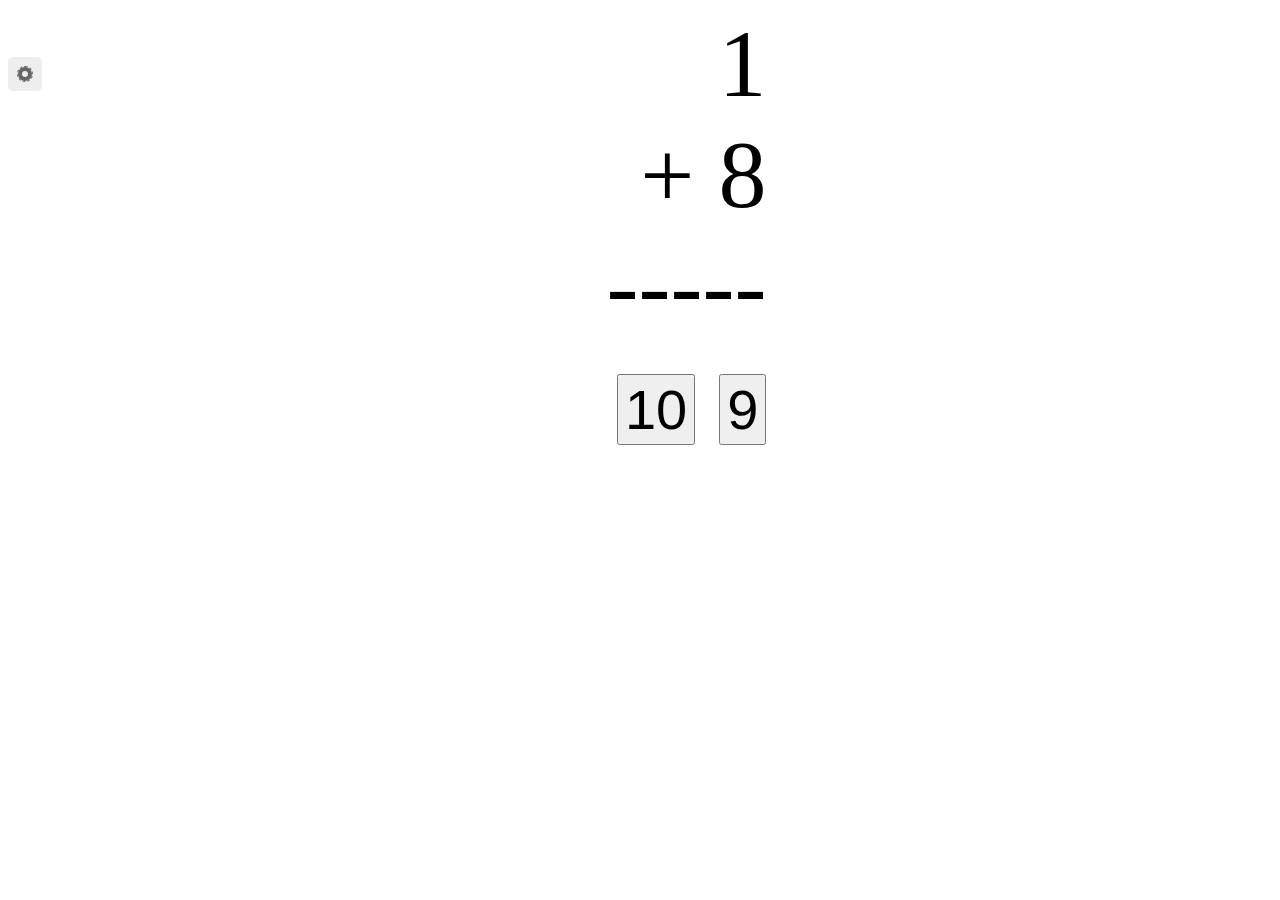
<file: math/math.html>
<!--
Copyright DC3IT 2017

Permission is hereby granted, free of charge, to any person obtaining a copy of this software and associated documentation files (the "Software"), to deal in the Software without restriction, including without limitation the rights to use, copy, modify, merge, publish, distribute, sublicense, and/or sell copies of the Software, and to permit persons to whom the Software is furnished to do so, subject to the following conditions:

The above copyright notice and this permission notice shall be included in all copies or substantial portions of the Software.

THE SOFTWARE IS PROVIDED "AS IS", WITHOUT WARRANTY OF ANY KIND, EXPRESS OR IMPLIED, INCLUDING BUT NOT LIMITED TO THE WARRANTIES OF MERCHANTABILITY, FITNESS FOR A PARTICULAR PURPOSE AND NONINFRINGEMENT. IN NO EVENT SHALL THE AUTHORS OR COPYRIGHT HOLDERS BE LIABLE FOR ANY CLAIM, DAMAGES OR OTHER LIABILITY, WHETHER IN AN ACTION OF CONTRACT, TORT OR OTHERWISE, ARISING FROM, OUT OF OR IN CONNECTION WITH THE SOFTWARE OR THE USE OR OTHER DEALINGS IN THE SOFTWARE.
-->
<!DOCTYPE html>
<html lang="en-us">
<head>
	<title>Math</title>
	<meta name="viewport" content="user-scalable=no, initial-scale=1, maximum-scale=1, minimum-scale=1, width=device-width, height=device-height">
	<style type="text/css">
		#tbl{display: table; width: 100%;}
		#tblRow{display: table-row;}
		@media (min-width: 1200px)
		{
			body{font-size: 72pt;}
			input{font-size: 42pt;width:auto;}
			#number2{padding-left: 40px;}
			#separator{padding-left: 40px;}
			#tblLCell{display: table-cell; width: 40%;}
			#number1{padding-left: 122px;}
			#tblCCell{display: table-cell; width: 20%;}
			#tblRCell{display: table-cell; width: 40%;}
		}
		/* all ipad landscape */
		@media (min-width: 980px) and (max-width: 1199px)
		{
			body{font-size: 72pt;}
			input{font-size: 32pt;width:125px;}
			#number1{padding-left: 142px;}
			#number2{padding-left: 68px;}
			#separator{padding-left: 68px;}
			#tblLCell{display: table-cell; width: 35%;}
			#tblCCell{display: table-cell; width: 30%;}
			#tblRCell{display: table-cell; width: 35%;}
		}
		/* all ipad portrait */
		@media (min-width: 768px) and (max-width: 979px)
		{
			body{font-size: 72pt;}
			input{font-size: 32pt;width:125px;}
			#number1{padding-left: 142px;}
			#number2{padding-left: 68px;}
			#separator{padding-left: 68px;}
			#tblLCell{display: table-cell; width: 30%;}
			#tblCCell{display: table-cell; width: 40%;}
			#tblRCell{display: table-cell; width: 30%;}
		}
		/* all iphones landscape */
		@media (min-width: 480px) and (max-width: 767px)
		{
			body{font-size: 48pt;}
			input{font-size: 28pt;width:110px;}
			#number1{padding-left: 120px;}
			#number2{padding-left: 68px;}
			#separator{padding-left: 68px;}
			#tblLCell{display: table-cell; width: 30%;}
			#tblCCell{display: table-cell; width: 40%;}
			#tblRCell{display: table-cell; width: 30%;}
		}
		/* all iphone6 portrait */
		@media (min-width: 375px) and (max-width: 479px)
		{
			body{font-size: 48pt;}
			input{font-size: 28pt;width:150px;}
			#number1{padding-left: 70px;}
			#number2{padding-left: 18px;}
			#separator{padding-left: 18px;}
			#tblLCell{display: table-cell; width: 25%;}
			#tblCCell{display: table-cell; width: 50%;}
			#tblRCell{display: table-cell; width: 25%;}
		}
		/* iphone5,4,ipods portrait */
		@media (min-width: 320px) and (max-width: 374px)
		{
			body{font-size: 32pt;}
			input{font-size: 24pt;width:110px;}
			#number1{padding-left: 55px;}
			#number2{padding-left: 18px;}
			#separator{padding-left: 18px;}
			#tblLCell{display: table-cell; width: 30%;}
			#tblCCell{display: table-cell; width: 40%;}
			#tblRCell{display: table-cell; width: 30%;}
		}
		
    /* https://codepen.io/stiffi/pen/ysbCd */
		.btn{
      display:inline-block;
      min-width:14px;
      height:14px;
      line-height: 16px;
      margin:0 5px 5px 0;
      background:#eee;
      color:#666; /* Icon Color */
      font-size: 10pt;
      font-weight: bold;
      text-decoration: none;
      border-radius:5px;
      padding:10px;
    }
    .btn > .label{
      display:block;
      padding-left:10px;
      line-height: 14px;
      float:right;
      cursor:pointer;
    }
    
    .icon{
      float:left;
      width:14px;
      height:14px;
      position:relative;
      display:block;
    }
    .icon:before,
    .icon:after{
      position:absolute;
      content:"";
      display:block;
    }
    
    /* Gear */
    .icon-gear:before{
      width:14px;
      height:14px;
      box-shadow:0 0 0 4px inset;
      border-radius:16px;
      border:1px dashed;
      top:-1px;
      left:-1px;
    }

    /* The Modal (background) */
    .modal {
        display: none; /* Hidden by default */
        position: fixed; /* Stay in place */
        z-index: 1; /* Sit on top */
        padding-top: 50px; /* Location of the box */
        left: 0;
        top: 0;
        width: 100%; /* Full width */
        height: 100%; /* Full height */
        overflow: auto; /* Enable scroll if needed */
        background-color: rgb(0,0,0); /* Fallback color */
        background-color: rgba(0,0,0,0.4); /* Black w/ opacity */
        font-family: arial;
    }
    
    /* Modal Content */
    .modal-content {
        position: relative;
        background-color: #fefefe;
        margin: auto;
        padding: 0;
        border: 1px solid #888;
        width: 80%;
        box-shadow: 0 4px 8px 0 rgba(0,0,0,0.2),0 6px 20px 0 rgba(0,0,0,0.19);
        -webkit-animation-name: animatetop;
        -webkit-animation-duration: 0.4s;
        animation-name: animatetop;
        animation-duration: 0.4s
    }
    
    /* Add Animation */
    @-webkit-keyframes animatetop {
        from {top:-300px; opacity:0}
        to {top:0; opacity:1}
    }
    
    @keyframes animatetop {
        from {top:-300px; opacity:0}
        to {top:0; opacity:1}
    }
    
    /* The Close Button */
    .close {
        color: white;
        float: right;
        font-size: 28px;
        font-weight: bold;
    }
    
    .close:hover,
    .close:focus {
        color: #000;
        text-decoration: none;
        cursor: pointer;
    }
    
    .modal-header {
        padding: 2px 16px;
        background-color: #5cb85c;
        color: white;
        font-size: 32px;
    }
    
    .modal-body {
      padding: 2px 16px;
      font-size: 20px;
    }
    
    .modal-footer {
        padding: 2px 16px;
        background-color: #5cb85c;
        color: white;
        font-size: 20px;
    }
		#tblCCell {
		  text-align: right;
		}
	</style>
</head>
<body id="bdy">
	<div id="tbl">
		<div id="tblRow">
			<div id="tblLCell"> <a id="myBtn" class="btn"><span class="icon icon-gear"></span></a></div>
			<div id="tblCCell">
				<div id="number1"></div>
				<div id="number2">+ </div>
				<div id="separator">-----</div>
				<div id="btnAns">
					<input id="ans1" type="button" value="" />
					<input id="ans2" type="button" value="" />
				</div>
				<br/>
			</div>
			<div id="tblRCell"> </div>
		</div>
	</div>
  <!-- The Modal -->
  <div id="myModal" class="modal">
  
    <!-- Modal content -->
    <div class="modal-content">
      <div class="modal-header">
        <span class="close">&times;</span>
        <div>Math Settings</div>
      </div>
      <div class="modal-body">
        <div>
          <div><input type="radio" value="Add" name="mathType" />Add</div>
          <div><input type="radio" value="Subtract" name="mathType" />Subtract</div>
          <div><input type="radio" value="Multiply" name="mathType" />Multiply</div>
          <div><input type="radio" value="Divide" name="mathType" />Divide</div>
        </div>
        <div style="padding-bottom: 5px">
          <label for="topMinNum">Top Number Minimum:</label>
          <input id="topMinNum" type="number" style="font-size: 20px; width: 100px" value="0"/>
          <label for="topMaxNum">Top Number Maximum:</label>
          <input id="topMaxNum" type="number" style="font-size: 20px; width: 100px" value="0"/>

          <!--<label>Minimum number:</label>-->
          <!--<input id="minNum" type="number" style="font-size: 20px" value="0"/>-->
        </div>
        <div>
          <label for="bottomMinNum">Bottom Number Minimum:</label>
          <input id="bottomMinNum" type="number" style="font-size: 20px; width: 100px" value="0"/>
          <label for="bottomMaxNum">Bottom Number Maximum:</label>
          <input id="bottomMaxNum" type="number" style="font-size: 20px; width: 100px" value="0"/>

          <!--<label>Maximum number:</label>-->
          <!--<input id="maxNum" type="number" style="font-size: 20px" value="10"/>-->
        </div>
        <button id="saveToLocalStorage" style="border-radius: 5px;font-size:20px">Save</button>
      </div>
      <div class="modal-footer">
        <div> <a href="/telltime/telltime.html">tell time</a></div>
        <div> <a href="/math/mathtables.html">math table</a></div>
      </div>
    </div>
  </div>
	<script type="text/javascript">
      "use strict";
      
      var blnAns1; //boolean flag used to set button 1 correct message
      var blnAns2; //boolean flag used to set button 2 correct message

      //private and incognito modes nuke ability to use local storage
      function storageAvailable(type) {
        try {
            var storage = window[type],
                x = '__storage_test__';
            storage.setItem(x, x);
            storage.removeItem(x);
            return true;
        }
        catch(e) {
            return e instanceof DOMException && (
                // everything except Firefox
                e.code === 22 ||
                // Firefox
                e.code === 1014 ||
                // test name field too, because code might not be present
                // everything except Firefox
                e.name === 'QuotaExceededError' ||
                // Firefox
                e.name === 'NS_ERROR_DOM_QUOTA_REACHED') &&
                // acknowledge QuotaExceededError only if there is something already stored
                storage.length !== 0;
        }
      }

      //main
    	function myMath() {
      	var intNum1; //use for top number
      	var intNum2; //use for bottom number
      	var intAns; //computed answer
      	var intRanBtn; //random number used for setting button with correct answwer
      	var intWrgAns; //deliberate wrong answer
      	var blnNum1Greater; //flag for numerator denominator determination
      	blnAns1 = false;
      	blnAns2 = false;
        //local storage values
      // 	var lsMinNum;
      //   var lsMaxNum;
        var lsTopMinNum;
        var lsTopMaxNum;
        var lsBottomMinNum;
        var lsBottomMaxNum;

        if (storageAvailable('localStorage')) {
             //alert("local storage test true");
        	//get from local storage the min and max values for the equations
        // 	lsMinNum = parseInt(localStorage.getItem("minNum"));
        // 	lsMaxNum = parseInt(localStorage.getItem("maxNum"));
          lsTopMinNum = parseInt(localStorage.getItem("topMinNum"));
          lsTopMaxNum = parseInt(localStorage.getItem("topMaxNum"));
          lsBottomMinNum = parseInt(localStorage.getItem("bottomMinNum"));
          lsBottomMaxNum = parseInt(localStorage.getItem("bottomMaxNum"));
        // 	if (isNaN(lsMinNum)) {
      	 //   lsMinNum = 0;
      	 //   localStorage.setItem("minNum", 0);
      	 // }
        // 	if (isNaN(lsMaxNum)) {
        // 	  lsMaxNum = 10;
      	 //   localStorage.setItem("maxNum", 10);
      	 // }
        	if (isNaN(lsTopMinNum)) {
      	    lsTopMinNum = 0;
      	    localStorage.setItem("topMinNum", 0);
      	  }
        	if (isNaN(lsTopMaxNum)) {
        	  lsTopMaxNum = 10;
      	    localStorage.setItem("topMaxNum", 10);
      	  }
        	if (isNaN(lsBottomMinNum)) {
      	    lsBottomMinNum = 0;
      	    localStorage.setItem("bottomMinNum", 0);
      	  }
        	if (isNaN(lsBottomMaxNum)) {
        	  lsBottomMaxNum = 10;
      	    localStorage.setItem("bottomMaxNum", 10);
      	  }
        }
        else {
	       // lsMinNum = parseInt(document.getElementById("minNum").value);
	       // lsMaxNum = parseInt(document.getElementById("maxNum").value);
          lsTopMinNum = parseInt(document.getElementById("topMinNum").value);
          lsTopMaxNum = parseInt(document.getElementById("topMaxNum").value);
          lsBottomMinNum = parseInt(document.getElementById("bottomMinNum").value);
          lsBottomMaxNum = parseInt(document.getElementById("bottomMaxNum").value);
	       // if (isNaN(lsMinNum)) {
	       //   lsMinNum = 0;
	       //   document.getElementById("minNum").value = 0;
	       // }
	       // if (isNaN(lsMaxNum)) {
	       //   lsMaxNum = 10;
	       //   document.getElementById("maxNum").value = 10;
	       // }
	        if (isNaN(lsTopMinNum)) {
	          lsTopMinNum = 0;
	          document.getElementById("topMinNum").value = 0;
	        }
	        if (isNaN(lsTopMaxNum)) {
	          lsTopMaxNum = 10;
	          document.getElementById("topMaxNum").value = 10;
	        }
	        if (isNaN(lsBottomMinNum)) {
	          lsBottomMinNum = 0;
	          document.getElementById("bottomMinNum").value = 0;
	        }
	        if (isNaN(lsBottomMaxNum)) {
	          lsBottomMaxNum = 10;
	          document.getElementById("bottomMaxNum").value = 10;
	        }
	        
        }

      	//generate random numbers inclusive of min and max as set by user
      // 	var intMin = Math.ceil(lsMinNum);
      // 	var intMax = Math.floor(lsMaxNum);
      // 	intNum1 = Math.floor(Math.random() * (intMax - intMin + 1)) + intMin;
      // 	intNum2 = Math.floor(Math.random() * (intMax - intMin + 1)) + intMin;

      	var intTopMin = Math.ceil(lsTopMinNum);
      	var intTopMax = Math.floor(lsTopMaxNum);
      	intNum1 = Math.floor(Math.random() * (intTopMax - intTopMin + 1)) + intTopMin;
      // 	intNum2 = Math.floor(Math.random() * (intMax - intMin + 1)) + intMin;

      	var intBottomMin = Math.ceil(lsBottomMinNum);
      	var intBottomMax = Math.floor(lsBottomMaxNum);
      // 	intNum1 = Math.floor(Math.random() * (i
      	intNum2 = Math.floor(Math.random() * (intBottomMax - intBottomMin + 1)) + intBottomMin;


      	//set flag numerator denominator is larger - helps determine top or bottom number for equation
      	if (intNum1 > intNum2) {
      	    blnNum1Greater = true;
      	} else {
      	    blnNum1Greater = false;
      	}

      	//determine the type of math to perform
        var strMathType;
        var aryMathType;
        if (storageAvailable('localStorage')) {
          strMathType = localStorage.getItem("mathType");
        } else {
          aryMathType = document.getElementsByName("mathType");
          var j;
          for (j = 0; j < aryMathType.length; j++) {
            if (aryMathType[j].checked === true) {
              strMathType = aryMathType[j].value;
              break;
            }
          }
          if (strMathType === undefined) {
            strMathType = "Add";
            document.querySelector("input[value=Add]").checked = true;
          }
        }

      	if ((strMathType === "Add") || (strMathType === null)) {
      	    intAns = intNum1 + intNum2; //compute answer
            document.getElementById("number1").textContent = intNum1; //set top number in html div
            document.getElementById("number2").innerHTML = '&plus;  ' + intNum2; //set bottom number in html div
      	} else if (strMathType === "Subtract") {
      	  //add logic to determine if intNum1 > intNum2
        	  if (blnNum1Greater === true) {
        	    intAns = intNum1 - intNum2;
              document.getElementById("number1").textContent = intNum1; //set top number in html div
              document.getElementById("number2").innerHTML = '&minus;  ' + intNum2; //set bottom number in html div
        	  } else {
        	    intAns = intNum2 - intNum1;
              document.getElementById("number1").textContent = intNum2; //set top number in html div
              document.getElementById("number2").innerHTML = '&minus;  ' + intNum1; //set bottom number in html div
      	    }
      	} else if (strMathType === "Multiply") {
      	    intAns = intNum1 * intNum2;
            document.getElementById("number1").textContent = intNum1; //set top number in html div
            document.getElementById("number2").innerHTML = '&times;  ' + intNum2; //set bottom number in html div
      	} else {
        	  if (blnNum1Greater === true) {
        	    intAns = intNum1 / intNum2;
              document.getElementById("number1").textContent = intNum1; //set top number in html div
              document.getElementById("number2").innerHTML = '&divide;  ' + intNum2; //set bottom number in html div
        	  } else {
        	    intAns = intNum2 / intNum1;
              document.getElementById("number1").textContent = intNum2; //set top number in html div
              document.getElementById("number2").innerHTML = '&divide;  ' + intNum1; //set bottom number in html div
      	    }
      	}

      	intRanBtn = Math.floor((Math.random() * 10)); //generate random number 0-10 for setting buttons
        //generate random number 1-2 for setting wrong answer
        if ((Math.floor((Math.random() * 2) + 1)) == 1) {
          intWrgAns = intAns - 1;
        } else {
          intWrgAns = intAns + 1;
        }

    		if(intRanBtn%2==0){
    			document.getElementById("ans1").value = intAns; //if random is even then set button 1 to correct answer
    			document.getElementById("ans2").value = intWrgAns //set button 2 to incorrect answer
    			blnAns1 = true; //set flag to be used later by button click functions to display message
    		}
    		else {
    			document.getElementById("ans2").value = intAns; //if random is odd then set button 2 to correct answer
    			document.getElementById("ans1").value = intWrgAns; //set button 1 to incorrect answer
    			blnAns2 = true; //set flag to be used later by button click functions to display mesage
    		}
    		document.getElementById("bdy").style.backgroundColor = "white";
    	}
    	
    	//answer button click event handlers
    	document.getElementById("ans1").onclick = function() {
    		if(blnAns1 == true){
    			document.getElementById("bdy").style.backgroundColor = "green";
    			setTimeout(function(){myMath()}, 1000);
    			//alert("Nice Job! :)"); //display correct message
        }
        else{
        	document.getElementById("bdy").style.backgroundColor = "red";
        			//alert("Try Again! :("); //display inccorect message
        }
    	}
    	
    	document.getElementById("ans2").onclick = function(){
    		if(blnAns2 == true){
    			document.getElementById("bdy").style.backgroundColor = "green";
    			setTimeout(function(){myMath()}, 1000);
    			//alert("Nice Job! :)"); //display correct message
        }
        else{
        	document.getElementById("bdy").style.backgroundColor = "red";
        			//alert("Try Again! :("); //display incorrect message
        }
    	}

      //modal
      // Get the modal
      var modal = document.getElementById('myModal');
      
      // Get the button that opens the modal
      var btn = document.getElementById("myBtn");
      
      // Get the <span> element that closes the modal
      var span = document.getElementsByClassName("close")[0];
      
      // When the user clicks the button, open the modal
      btn.onclick = function() {
          modal.style.display = "block";
    	  
    	  if (storageAvailable('localStorage')) {
      	  //set modal radio button value
      	  var lsMathTypeValue = localStorage.getItem("mathType");
      	  
      	  if (lsMathTypeValue !== null) {
      	    document.querySelector("input[value=" + lsMathTypeValue + "]").checked = true;
      	  } else {
      	    localStorage.setItem("mathType", "Add");
      	    document.querySelector("input[value=Add]").checked = true;
      	  }
      	  //set min/max
      	 // document.getElementById("minNum").value = localStorage.getItem("minNum");
      	 // document.getElementById("maxNum").value = localStorage.getItem("maxNum");
      	  document.getElementById("topMinNum").value = localStorage.getItem("topMinNum");
      	  document.getElementById("topMaxNum").value = localStorage.getItem("topMaxNum");
      	  document.getElementById("bottomMinNum").value = localStorage.getItem("bottomMinNum");
      	  document.getElementById("bottomMaxNum").value = localStorage.getItem("bottomMaxNum");
    	  }
      }
      
      // When the user clicks on <span> (x), close the modal
      span.onclick = function() {
          modal.style.display = "none";
          myMath();
      }
      
      // When the user clicks anywhere outside of the modal, close it
      window.onclick = function(event) {
          if (event.target == modal) {
              modal.style.display = "none";
              myMath();
          }
      }

      // when the user clicks save, store values in local storage
      document.getElementById("saveToLocalStorage").onclick = function() {
           
          if (storageAvailable('localStorage')) {
            //determine which radio button is checked
            var mathType = document.getElementsByName("mathType");
            var i;
            for (i = 0; i < mathType.length; i++) {
              if (mathType[i].checked === true) {
                localStorage.setItem("mathType", mathType[i].value);
                break;
              }
            }
             
            //handle min/max
            // var intMinNum;
            // var intMaxNum;
            var intTopMinNum;
            var intTopMaxNum;
            var intBottomMinNum;
            var intBottomMaxNum;
            
            // intMinNum = parseInt(document.getElementById("minNum").value);
            // intMaxNum = parseInt(document.getElementById("maxNum").value);
            intTopMinNum = parseInt(document.getElementById("topMinNum").value);
            intTopMaxNum = parseInt(document.getElementById("topMaxNum").value);
            intBottomMinNum = parseInt(document.getElementById("bottomMinNum").value);
            intBottomMaxNum = parseInt(document.getElementById("bottomMaxNum").value);
            // if ((intMinNum === "") || (isNaN(intMinNum))) {
            //   intMinNum = 0;
            // }
            // if ((intMaxNum === "") || (isNaN(intMaxNum)))  {
            //   intMaxNum = 10;
            // }

            if ((intTopMinNum === "") || (isNaN(intTopMinNum))) {
              intTopMinNum = 0;
            }
            if ((intTopMaxNum === "") || (isNaN(intTopMaxNum)))  {
              intTopMaxNum = 10;
            }

            if ((intBottomMinNum === "") || (isNaN(intBottomMinNum))) {
              intBottomMinNum = 0;
            }
            if ((intBottomMaxNum === "") || (isNaN(intBottomMaxNum)))  {
              intBottomMaxNum = 10;
            }

            // if (intMaxNum < intMinNum) {
            //   alert('Maximum number must be greater than Minimum number!');
            // } else {
            //   localStorage.setItem("minNum", intMinNum);
            //   localStorage.setItem("maxNum", intMaxNum);
            // }
             
            if (intTopMaxNum < intTopMinNum) {
              alert('Top Maximum number must be greater than Top Minimum number!');
            } else {
              localStorage.setItem("topMinNum", intTopMinNum);
              localStorage.setItem("topMaxNum", intTopMaxNum);
            }
            if (intBottomMaxNum < intBottomMinNum) {
              alert('Bottom Maximum number must be greater than Bottom Minimum number!');
            } else {
              localStorage.setItem("bottomMinNum", intBottomMinNum);
              localStorage.setItem("bottomMaxNum", intBottomMaxNum);
            }

          }
          modal.style.display = "none";
          myMath();
      }
      
      window.onload = function(){
        //call main method
    	  myMath();
      }
    	
	</script>

</body>
</html>
</file>
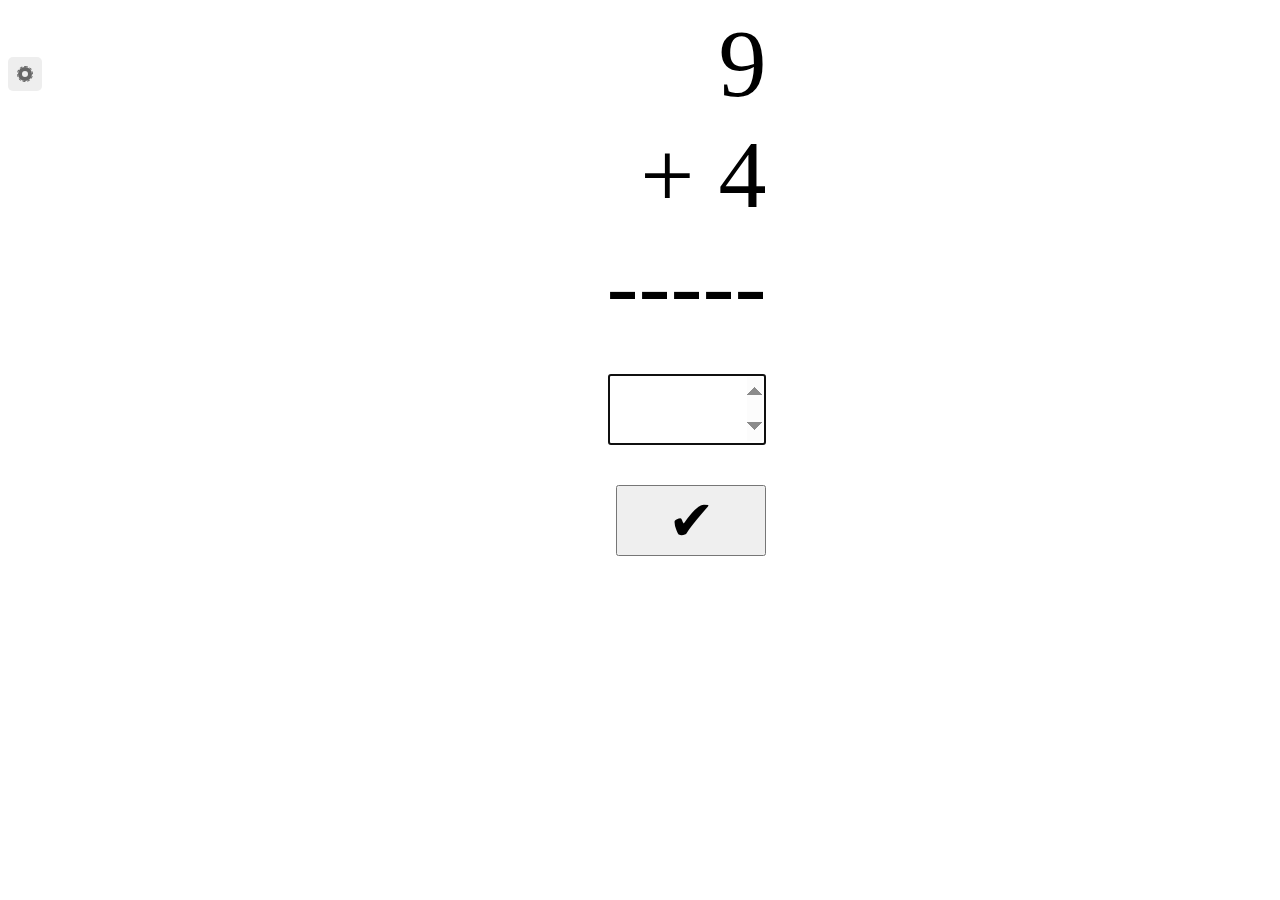
<file: math/mathquiz.html>
<!--
Copyright DC3IT 2018

Permission is hereby granted, free of charge, to any person obtaining a copy of this software and associated documentation files (the "Software"), to deal in the Software without restriction, including without limitation the rights to use, copy, modify, merge, publish, distribute, sublicense, and/or sell copies of the Software, and to permit persons to whom the Software is furnished to do so, subject to the following conditions:

The above copyright notice and this permission notice shall be included in all copies or substantial portions of the Software.

THE SOFTWARE IS PROVIDED "AS IS", WITHOUT WARRANTY OF ANY KIND, EXPRESS OR IMPLIED, INCLUDING BUT NOT LIMITED TO THE WARRANTIES OF MERCHANTABILITY, FITNESS FOR A PARTICULAR PURPOSE AND NONINFRINGEMENT. IN NO EVENT SHALL THE AUTHORS OR COPYRIGHT HOLDERS BE LIABLE FOR ANY CLAIM, DAMAGES OR OTHER LIABILITY, WHETHER IN AN ACTION OF CONTRACT, TORT OR OTHERWISE, ARISING FROM, OUT OF OR IN CONNECTION WITH THE SOFTWARE OR THE USE OR OTHER DEALINGS IN THE SOFTWARE.
-->
<!DOCTYPE html>
<html lang="en-us">
<head>
	<title>Math Quiz</title>
	<meta name="viewport" content="user-scalable=no, initial-scale=1, maximum-scale=1, minimum-scale=1, width=device-width, height=device-height">
	<style type="text/css">
		#tbl{display: table; width: 100%;}
		#tblRow{display: table-row;}
		@media (min-width: 1200px)
		{
			body{font-size: 72pt;}
			input{font-size: 42pt;width:150px;}
			#number2{padding-left: 40px;}
			#separator{padding-left: 40px;}
			#tblLCell{display: table-cell; width: 40%;}
			#number1{padding-left: 122px;}
			#tblCCell{display: table-cell; width: 20%;}
			#tblRCell{display: table-cell; width: 40%;}
		}
		/* all ipad landscape */
		@media (min-width: 980px) and (max-width: 1199px)
		{
			body{font-size: 72pt;}
			input{font-size: 32pt;width:125px;}
			#number1{padding-left: 142px;}
			#number2{padding-left: 68px;}
			#separator{padding-left: 68px;}
			#tblLCell{display: table-cell; width: 35%;}
			#tblCCell{display: table-cell; width: 30%;}
			#tblRCell{display: table-cell; width: 35%;}
		}
		/* all ipad portrait */
		@media (min-width: 768px) and (max-width: 979px)
		{
			body{font-size: 72pt;}
			input{font-size: 32pt;width:125px;}
			#number1{padding-left: 142px;}
			#number2{padding-left: 68px;}
			#separator{padding-left: 68px;}
			#tblLCell{display: table-cell; width: 30%;}
			#tblCCell{display: table-cell; width: 40%;}
			#tblRCell{display: table-cell; width: 30%;}
		}
		/* all iphones landscape */
		@media (min-width: 480px) and (max-width: 767px)
		{
			body{font-size: 48pt;}
			input{font-size: 28pt;width:110px;}
			#number1{padding-left: 120px;}
			#number2{padding-left: 68px;}
			#separator{padding-left: 68px;}
			#tblLCell{display: table-cell; width: 30%;}
			#tblCCell{display: table-cell; width: 40%;}
			#tblRCell{display: table-cell; width: 30%;}
		}
		/* all iphone6 portrait */
		@media (min-width: 375px) and (max-width: 479px)
		{
			body{font-size: 48pt;}
			input{font-size: 28pt;width:150px;}
			#number1{padding-left: 70px;}
			#number2{padding-left: 18px;}
			#separator{padding-left: 18px;}
			#tblLCell{display: table-cell; width: 25%;}
			#tblCCell{display: table-cell; width: 50%;}
			#tblRCell{display: table-cell; width: 25%;}
		}
		/* iphone5,4,ipods portrait */
		@media (min-width: 320px) and (max-width: 374px)
		{
			body{font-size: 32pt;}
			input{font-size: 24pt;width:110px;}
			#number1{padding-left: 55px;}
			#number2{padding-left: 18px;}
			#separator{padding-left: 18px;}
			#tblLCell{display: table-cell; width: 30%;}
			#tblCCell{display: table-cell; width: 40%;}
			#tblRCell{display: table-cell; width: 30%;}
		}
		
    /* https://codepen.io/stiffi/pen/ysbCd */
		.btn{
      display:inline-block;
      min-width:14px;
      height:14px;
      line-height: 16px;
      margin:0 5px 5px 0;
      background:#eee;
      color:#666; /* Icon Color */
      font-size: 10pt;
      font-weight: bold;
      text-decoration: none;
      border-radius:5px;
      padding:10px;
    }
    .btn > .label{
      display:block;
      padding-left:10px;
      line-height: 14px;
      float:right;
      cursor:pointer;
    }
    
    .icon{
      float:left;
      width:14px;
      height:14px;
      position:relative;
      display:block;
    }
    .icon:before,
    .icon:after{
      position:absolute;
      content:"";
      display:block;
    }
    
    /* Gear */
    .icon-gear:before{
      width:14px;
      height:14px;
      box-shadow:0 0 0 4px inset;
      border-radius:16px;
      border:1px dashed;
      top:-1px;
      left:-1px;
    }

    /* The Modal (background) */
    .modal {
        display: none; /* Hidden by default */
        position: fixed; /* Stay in place */
        z-index: 1; /* Sit on top */
        padding-top: 50px; /* Location of the box */
        left: 0;
        top: 0;
        width: 100%; /* Full width */
        height: 100%; /* Full height */
        overflow: auto; /* Enable scroll if needed */
        background-color: rgb(0,0,0); /* Fallback color */
        background-color: rgba(0,0,0,0.4); /* Black w/ opacity */
        font-family: arial;
    }
    
    /* Modal Content */
    .modal-content {
        position: relative;
        background-color: #fefefe;
        margin: auto;
        padding: 0;
        border: 1px solid #888;
        width: 80%;
        box-shadow: 0 4px 8px 0 rgba(0,0,0,0.2),0 6px 20px 0 rgba(0,0,0,0.19);
        -webkit-animation-name: animatetop;
        -webkit-animation-duration: 0.4s;
        animation-name: animatetop;
        animation-duration: 0.4s
    }
    
    /* Add Animation */
    @-webkit-keyframes animatetop {
        from {top:-300px; opacity:0}
        to {top:0; opacity:1}
    }
    
    @keyframes animatetop {
        from {top:-300px; opacity:0}
        to {top:0; opacity:1}
    }
    
    /* The Close Button */
    .close {
        color: white;
        float: right;
        font-size: 28px;
        font-weight: bold;
    }
    
    .close:hover,
    .close:focus {
        color: #000;
        text-decoration: none;
        cursor: pointer;
    }
    
    .modal-header {
        padding: 2px 16px;
        background-color: #5cb85c;
        color: white;
        font-size: 32px;
    }
    
    .modal-body {
      padding: 2px 16px;
      font-size: 20px;
    }
    
    .modal-footer {
        padding: 2px 16px;
        background-color: #5cb85c;
        color: white;
        font-size: 20px;
    }
		#tblCCell {
		  text-align: right;
		}
	</style>
</head>
<body id="bdy">
	<div id="tbl">
		<div id="tblRow">
			<div id="tblLCell"> <a id="myBtn" class="btn"><span class="icon icon-gear"></span></a></div>
			<div id="tblCCell">
				<div id="number1"></div>
				<div id="number2">+ </div>
				<div id="separator">-----</div>
				<div id="btnAns">
				    <input id="ans0" type="number" autofocus style="text-align: center"/>
				<div><input id="checkAnswer" type="button" value="&#10004;" /></div>
				<input id="correctAnswer" type="hidden" value="" />
				</div>
				<br/>
			</div>
			<div id="tblRCell"> </div>
		</div>
	</div>
  <!-- The Modal -->
  <div id="myModal" class="modal">
  
    <!-- Modal content -->
    <div class="modal-content">
      <div class="modal-header">
        <span class="close">&times;</span>
        <div>Math Settings</div>
      </div>
      <div class="modal-body">
        <div>
          <div><input type="radio" value="Add" name="mathType" />Add</div>
          <div><input type="radio" value="Subtract" name="mathType" />Subtract</div>
          <div><input type="radio" value="Multiply" name="mathType" />Multiply</div>
          <div><input type="radio" value="Divide" name="mathType" />Divide</div>
        </div>
        <div style="padding-bottom: 5px">
          <label for="topMinNum">Top Number Minimum:</label>
          <input id="topMinNum" type="number" style="font-size: 20px; width: 100px" value="0"/>
          <label for="topMaxNum">Top Number Maximum:</label>
          <input id="topMaxNum" type="number" style="font-size: 20px; width: 100px" value="0"/>

          <!--<label>Minimum number:</label>-->
          <!--<input id="minNum" type="number" style="font-size: 20px" value="0"/>-->
        </div>
        <div>
          <label for="bottomMinNum">Bottom Number Minimum:</label>
          <input id="bottomMinNum" type="number" style="font-size: 20px; width: 100px" value="0"/>
          <label for="bottomMaxNum">Bottom Number Maximum:</label>
          <input id="bottomMaxNum" type="number" style="font-size: 20px; width: 100px" value="0"/>

          <!--<label>Maximum number:</label>-->
          <!--<input id="maxNum" type="number" style="font-size: 20px" value="10"/>-->
        </div>
        <button id="saveToLocalStorage" style="border-radius: 5px;font-size:20px">Save</button>
      </div>
      <div class="modal-footer">
        <div> <a href="/telltime/telltime.html">tell time</a></div>
        <div> <a href="/math/mathtables.html">math table</a></div>
        <div> <a href="/math/math.html">math</a></div>
      </div>
    </div>
  </div>
<script type="text/javascript">
"use strict";
//private and incognito modes nuke ability to use local storage
function storageAvailable(type) {
    try {
        var storage = window[type],
            x = '__storage_test__';
        storage.setItem(x, x);
        storage.removeItem(x);
        return true;
    }
    catch(e) {
        return e instanceof DOMException && (
            // everything except Firefox
            e.code === 22 ||
            // Firefox
            e.code === 1014 ||
            // test name field too, because code might not be present
            // everything except Firefox
            e.name === 'QuotaExceededError' ||
            // Firefox
            e.name === 'NS_ERROR_DOM_QUOTA_REACHED') &&
            // acknowledge QuotaExceededError only if there is something already stored
            storage.length !== 0;
    }
}

//main
function myMath() {
        //setup event listeners
        //checkAnswer();
        //triggerButtonClickOnEnter();
        
        let intNum1; //use for top number
        let intNum2; //use for bottom number
        let intAns; //computed answer
        let intRanBtn; //random number used for setting button with correct answwer
        let intWrgAns; //deliberate wrong answer
        let blnNum1Greater; //flag for numerator denominator determination
        //local storage values
        let lsTopMinNum;
        let lsTopMaxNum;
        let lsBottomMinNum;
        let lsBottomMaxNum;
    
        //reset
        document.getElementById("ans0").value = "";
        document.getElementById("ans0").focus();
        document.getElementById("bdy").style.backgroundColor = "white";
    
        if (storageAvailable('localStorage')) {
            //alert("local storage test true");
            //get from local storage the min and max values for the equations
            lsTopMinNum = parseInt(localStorage.getItem("topMinNum"));
            lsTopMaxNum = parseInt(localStorage.getItem("topMaxNum"));
            lsBottomMinNum = parseInt(localStorage.getItem("bottomMinNum"));
            lsBottomMaxNum = parseInt(localStorage.getItem("bottomMaxNum"));
            if (isNaN(lsTopMinNum)) {
                lsTopMinNum = 0;
                localStorage.setItem("topMinNum", 0);
            }
            if (isNaN(lsTopMaxNum)) {
                lsTopMaxNum = 10;
                localStorage.setItem("topMaxNum", 10);
            }
            if (isNaN(lsBottomMinNum)) {
                lsBottomMinNum = 0;
                localStorage.setItem("bottomMinNum", 0);
            }
            if (isNaN(lsBottomMaxNum)) {
                lsBottomMaxNum = 10;
                localStorage.setItem("bottomMaxNum", 10);
            }
        } else {
            lsTopMinNum = parseInt(document.getElementById("topMinNum").value);
            lsTopMaxNum = parseInt(document.getElementById("topMaxNum").value);
            lsBottomMinNum = parseInt(document.getElementById("bottomMinNum").value);
            lsBottomMaxNum = parseInt(document.getElementById("bottomMaxNum").value);
            if (isNaN(lsTopMinNum)) {
                lsTopMinNum = 0;
                document.getElementById("topMinNum").value = 0;
            }
            if (isNaN(lsTopMaxNum)) {
                lsTopMaxNum = 10;
                document.getElementById("topMaxNum").value = 10;
            }
            if (isNaN(lsBottomMinNum)) {
                lsBottomMinNum = 0;
                document.getElementById("bottomMinNum").value = 0;
            }
            if (isNaN(lsBottomMaxNum)) {
                lsBottomMaxNum = 10;
                document.getElementById("bottomMaxNum").value = 10;
            }
    
        } //end local storage
    
        //generate random numbers inclusive of min and max as set by user
        let intTopMin = Math.ceil(lsTopMinNum);
        let intTopMax = Math.floor(lsTopMaxNum);
        intNum1 = Math.floor(Math.random() * (intTopMax - intTopMin + 1)) + intTopMin;
    
        let intBottomMin = Math.ceil(lsBottomMinNum);
        let intBottomMax = Math.floor(lsBottomMaxNum);
        intNum2 = Math.floor(Math.random() * (intBottomMax - intBottomMin + 1)) + intBottomMin;
    
    
        //set flag numerator denominator is larger - helps determine top or bottom number for equation
        if (intNum1 > intNum2) {
            blnNum1Greater = true;
        }
        else {
            blnNum1Greater = false;
        }
    
        //determine the type of math to perform
        let strMathType;
        let aryMathType;
        if (storageAvailable('localStorage')) {
            strMathType = localStorage.getItem("mathType");
        }
        else {
            aryMathType = document.getElementsByName("mathType");
            let j;
            for (j = 0; j < aryMathType.length; j++) {
                if (aryMathType[j].checked === true) {
                    strMathType = aryMathType[j].value;
                    break;
                }
            }
            if (strMathType === undefined) {
                strMathType = "Add";
                document.querySelector("input[value=Add]").checked = true;
            }
        }
    
        if ((strMathType === "Add") || (strMathType === null)) {
            intAns = intNum1 + intNum2; //compute answer
            document.getElementById("number1").textContent = intNum1; //set top number in html div
            document.getElementById("number2").innerHTML = '&plus;  ' + intNum2; //set bottom number in html div
        }
        else if (strMathType === "Subtract") {
            //add logic to determine if intNum1 > intNum2
            if (blnNum1Greater === true) {
                intAns = intNum1 - intNum2;
                document.getElementById("number1").textContent = intNum1; //set top number in html div
                document.getElementById("number2").innerHTML = '&minus;  ' + intNum2; //set bottom number in html div
            }
            else {
                intAns = intNum2 - intNum1;
                document.getElementById("number1").textContent = intNum2; //set top number in html div
                document.getElementById("number2").innerHTML = '&minus;  ' + intNum1; //set bottom number in html div
            }
        }
        else if (strMathType === "Multiply") {
            intAns = intNum1 * intNum2;
            document.getElementById("number1").textContent = intNum1; //set top number in html div
            document.getElementById("number2").innerHTML = '&times;  ' + intNum2; //set bottom number in html div
        }
        else {
            //TODO:: make sure to only have division that returns a whole number
            // if (intNum1 % intNum2 == 0) {} don't show decimals
            if (blnNum1Greater === true) {
                intAns = intNum1 / intNum2;
                document.getElementById("number1").textContent = intNum1; //set top number in html div
                document.getElementById("number2").innerHTML = '&divide;  ' + intNum2; //set bottom number in html div
            }
            else {
                //if (intNum2 % intNum1 == 0) {} don't show decimals
                intAns = intNum2 / intNum1;
                document.getElementById("number1").textContent = intNum2; //set top number in html div
                document.getElementById("number2").innerHTML = '&divide;  ' + intNum1; //set bottom number in html div
            }
        }
    
        //store answer in hidden
        document.getElementById("correctAnswer").value = intAns;
} //end math
    
    
function triggerButtonClickOnEnter() {
    // Get the input field
    var input = document.getElementById("ans0");

    // Execute a function when the user releases a key on the keyboard
    input.addEventListener("keyup", function(event) {
        // Cancel the default action, if needed
        event.preventDefault();
        // Number 13 is the "Enter" key on the keyboard
        if (event.keyCode === 13) {
            // Trigger the button element with a click
            document.getElementById("checkAnswer").click();
        }
    });
}

    
   
function checkAnswer() {
    //check answer
    document.getElementById("checkAnswer").addEventListener("click", function() {
       if (document.getElementById("ans0").value == document.getElementById("correctAnswer").value) {
    		document.getElementById("bdy").style.backgroundColor = "green";
    		setTimeout(function(){myMath()}, 1000);
       } else {
           document.getElementById("bdy").style.backgroundColor = "red";
           document.getElementById("ans0").focus();
       }
	});
}

function setUpModal() {
      //modal
      // Get the modal
      let modal = document.getElementById('myModal');
      
      // Get the button that opens the modal
      let btn = document.getElementById("myBtn");
      
      // Get the <span> element that closes the modal
      let span = document.getElementsByClassName("close")[0];
      
      // When the user clicks the button, open the modal
      btn.onclick = function() {
          modal.style.display = "block";
    	  
    	  if (storageAvailable('localStorage')) {
      	  //set modal radio button value
      	  var lsMathTypeValue = localStorage.getItem("mathType");
      	  
      	  if (lsMathTypeValue !== null) {
      	    document.querySelector("input[value=" + lsMathTypeValue + "]").checked = true;
      	  } else {
      	    localStorage.setItem("mathType", "Add");
      	    document.querySelector("input[value=Add]").checked = true;
      	  }

      	  document.getElementById("topMinNum").value = localStorage.getItem("topMinNum");
      	  document.getElementById("topMaxNum").value = localStorage.getItem("topMaxNum");
      	  document.getElementById("bottomMinNum").value = localStorage.getItem("bottomMinNum");
      	  document.getElementById("bottomMaxNum").value = localStorage.getItem("bottomMaxNum");
    	  }
      }
      
      // When the user clicks on <span> (x), close the modal
      span.onclick = function() {
          modal.style.display = "none";
          myMath();
      }
      
      // When the user clicks anywhere outside of the modal, close it
      window.onclick = function(event) {
          if (event.target == modal) {
              modal.style.display = "none";
              myMath();
          }
      }

      // when the user clicks save, store values in local storage
      document.getElementById("saveToLocalStorage").onclick = function() {
           
          if (storageAvailable('localStorage')) {
            //determine which radio button is checked
            let mathType = document.getElementsByName("mathType");
            let i;
            for (i = 0; i < mathType.length; i++) {
              if (mathType[i].checked === true) {
                localStorage.setItem("mathType", mathType[i].value);
                break;
              }
            }
             
            //handle min/max
            let intTopMinNum;
            let intTopMaxNum;
            let intBottomMinNum;
            let intBottomMaxNum;
            
            intTopMinNum = parseInt(document.getElementById("topMinNum").value);
            intTopMaxNum = parseInt(document.getElementById("topMaxNum").value);
            intBottomMinNum = parseInt(document.getElementById("bottomMinNum").value);
            intBottomMaxNum = parseInt(document.getElementById("bottomMaxNum").value);
            
            if ((intTopMinNum === "") || (isNaN(intTopMinNum))) {
              intTopMinNum = 0;
            }
            if ((intTopMaxNum === "") || (isNaN(intTopMaxNum)))  {
              intTopMaxNum = 10;
            }

            if ((intBottomMinNum === "") || (isNaN(intBottomMinNum))) {
              intBottomMinNum = 0;
            }
            if ((intBottomMaxNum === "") || (isNaN(intBottomMaxNum)))  {
              intBottomMaxNum = 10;
            }
             
            if (intTopMaxNum < intTopMinNum) {
              alert('Top Maximum number must be greater than Top Minimum number!');
            } else {
              localStorage.setItem("topMinNum", intTopMinNum);
              localStorage.setItem("topMaxNum", intTopMaxNum);
            }
            if (intBottomMaxNum < intBottomMinNum) {
              alert('Bottom Maximum number must be greater than Bottom Minimum number!');
            } else {
              localStorage.setItem("bottomMinNum", intBottomMinNum);
              localStorage.setItem("bottomMaxNum", intBottomMaxNum);
            }

          }
          modal.style.display = "none";
          myMath();
      }
}


window.onload = function(){
    setUpModal();
    checkAnswer();
    triggerButtonClickOnEnter();
    //call main method
    myMath();
}
    	
</script>

</body>
</html>
</file>
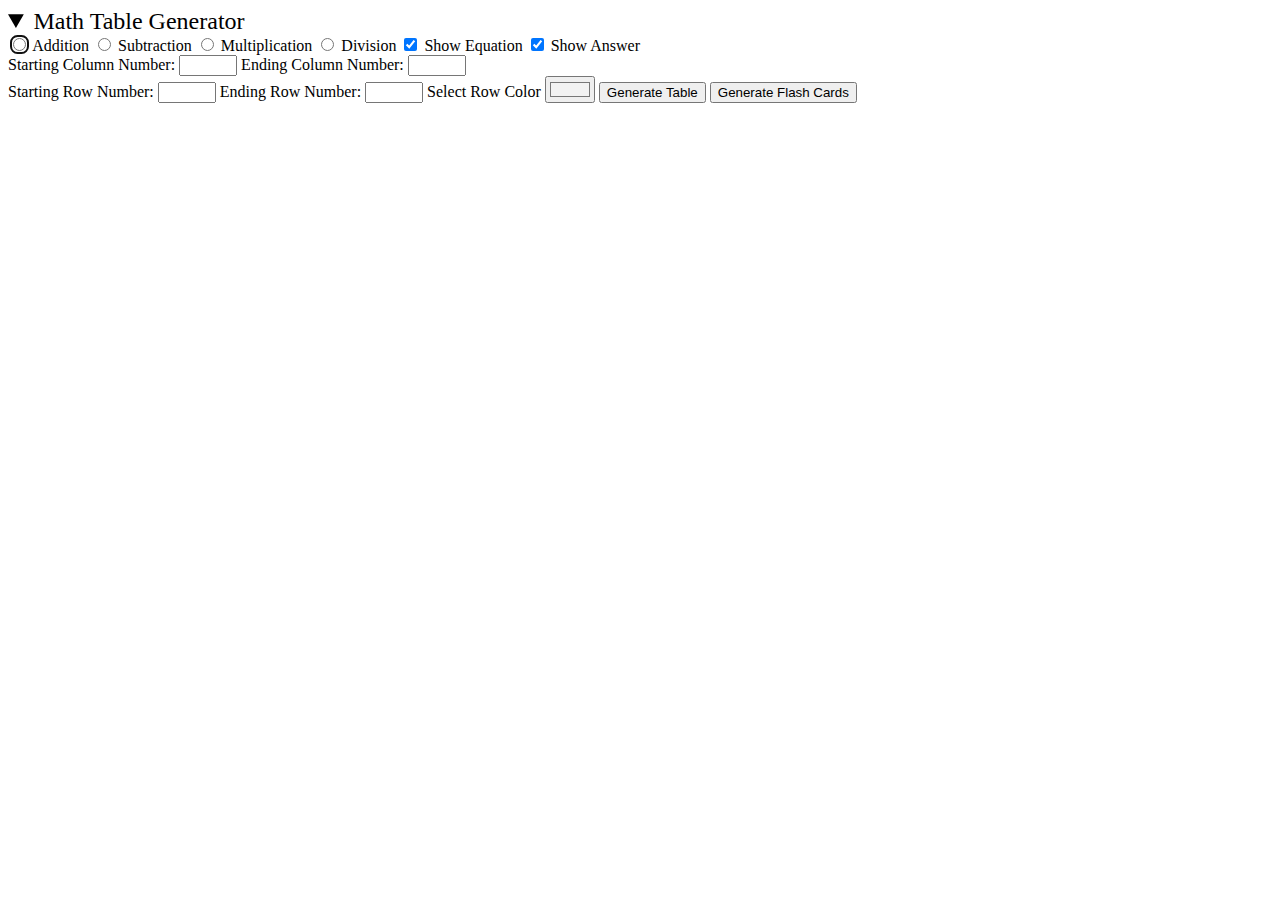
<file: math/mathtables.html>
<!--
Copyright 2018 DC3IT

Permission is hereby granted, free of charge, to any person obtaining a copy of this software and associated documentation files (the "Software"), to deal in the Software without restriction, including without limitation the rights to use, copy, modify, merge, publish, distribute, sublicense, and/or sell copies of the Software, and to permit persons to whom the Software is furnished to do so, subject to the following conditions:

The above copyright notice and this permission notice shall be included in all copies or substantial portions of the Software.

THE SOFTWARE IS PROVIDED "AS IS", WITHOUT WARRANTY OF ANY KIND, EXPRESS OR IMPLIED, INCLUDING BUT NOT LIMITED TO THE WARRANTIES OF MERCHANTABILITY, FITNESS FOR A PARTICULAR PURPOSE AND NONINFRINGEMENT. IN NO EVENT SHALL THE AUTHORS OR COPYRIGHT HOLDERS BE LIABLE FOR ANY CLAIM, DAMAGES OR OTHER LIABILITY, WHETHER IN AN ACTION OF CONTRACT, TORT OR OTHERWISE, ARISING FROM, OUT OF OR IN CONNECTION WITH THE SOFTWARE OR THE USE OR OTHER DEALINGS IN THE SOFTWARE.
-->
<!DOCTYPE html>
<html lang="en-US">

<head>
    <meta http-equiv="x-ua-compatible" content="ie=edge">
    <meta content="text/html; charset=UTF-8" http-equiv="content-type">
    <meta name="description" content="Math Tables">
    <meta name="viewport" content="initial-scale = 1.0, maximum-scale = 1.0, user-scalable = yes, width = device-width">
    <style>
        tr:nth-child(even) {
            background-color: #f2f2f2;
        }
        table { page-break-inside:auto }
        tr    { page-break-inside:avoid; page-break-after:auto }
        thead { display:table-header-group }
        tfoot { display:table-footer-group }
    </style>
</head>
<body>
    <details open>
        <summary style="font-size: 24px;">Math Table Generator</summary>
        <div id="mathTypes">
            <input type="radio" name="mathType" value="addition" autofocus/>
            <label for="add">Addition</label>
            <input type="radio" name="mathType" value="subtraction"/>
            <label for="add">Subtraction</label>
            <input type="radio" name="mathType" value="multiplication"/>
            <label for="add">Multiplication</label>
            <input type="radio" name="mathType" value="division"/>
            <label for="add">Division</label>
            <input id="showEquation" type="checkbox" checked />
            <label for="showEquation">Show Equation</label>
            <input id="showAnswer" type="checkbox" checked />
            <label for="showAnswer">Show Answer</label>
        </div>
        <label for="numSC">Starting Column Number:</label>
        <input id="numSC" type="number" step="1" style="width: 50px" />
        <label for="numEC">Ending Column Number:</label>
        <input id="numEC" type="number" step="1" style="width: 50px"/><br/>
        <label for="numSR">Starting Row Number:</label>
        <input id="numSR" type="number" step="1" style="width: 50px"/>
        <label for="numER">Ending Row Number:</label>
        <input id="numER" type="number" step="1" style="width: 50px"/>
    
        <label for="rowColor">Select Row Color</label>
        <input id="rowColor" type="color" value="#f2f2f2" />
        <button type="button" id="btnGenerateMath">Generate Table</button>
        <button type="button" id="btnGenerateFlashCards">Generate Flash Cards</button>
    </details>
    <div>&nbsp;</div>
    <table id="tblMathTable" style="border-collapse: collapse;"></table>
</body>
<script>
function generateTable(){
    let ndMathType = document.querySelectorAll("[name='mathType']");
    let mathTypeSymbol = "";
    for (let i = 0; i < ndMathType.length; i++) {
        if (ndMathType[i].checked) {
            mathTypeSymbol = ndMathType[i].value;
        }
    }
    
    document.getElementById("tblMathTable").innerHTML = "";
    let numSC = 0;
    let numEC = 0;
    let numSR = 0;
    let numER = 0;
    if (document.getElementById("numSC").value != "") {
        numSC = parseInt(document.getElementById("numSC").value);
    }
    if (document.getElementById("numEC").value != "") {
        numEC = parseInt(document.getElementById("numEC").value);
    }
    if (document.getElementById("numSR").value != "") {
        numSR = parseInt(document.getElementById("numSR").value);
    }
    if (document.getElementById("numER").value != "") {
        numER = parseInt(document.getElementById("numER").value);
    }
    let mathFunc = ""; //holds the column
    let startColumn = numSC; //sets the first column of numbers used
    let startRowNum = ""; //holds the markup for the first column of numbers used
    //loop through the columns
    for (numSC; numSC <= numEC; numSC++) {
        let mathRow = ""; //holds the created row
        //make sure we have a start row number
        if (document.getElementById("numSR").value != "") {
            numSR = parseInt(document.getElementById("numSR").value);
        }
        //loop through the rows for each column number
        for (numSR; numSR <= numER; numSR++) {
            let classVal = ""; //use for row stripes
            if (numSR % 2 == 1) {
                classVal = `class="even"`;
            } else {
                classVal = `class="odd"`;
            }
            //if on the first column output initial row number
            if (startColumn == numSC) {
                startRowNum = `<td style="border: 1px solid #000">${ numSR }</td>`;
            } else {
                startRowNum = ``;
            }
            mathRow += createMathRow(mathTypeSymbol, classVal, startRowNum, numSC, numSR);
        }
        //create column
        mathFunc += `<td style="vertical-align:top;padding:0px"><table style="border-collapse: collapse; border: solid 1px #000; width: 100%;text-align:center"><tr><td>${ numSC }</td></tr></table><table style="border-collapse: collapse; border: solid 1px #000">` + mathRow + `</table></td>`;
    }
    mathFunc = `<tr>` + mathFunc + `</tr>`;
    document.querySelector("#tblMathTable").insertAdjacentHTML("afterbegin", mathFunc);
    
    setRowColor();
}

function createMathRow(mathTypeSymbol, classVal, startRowNum, numSC, numSR) {
            //generate each row for column of math functions
            //addition and multiplication are very similar so combined to streamline
            if ((mathTypeSymbol == "multiplication") || (mathTypeSymbol == "addition")) {
                let mathSymbol = "";
                let mathEquation = "";
                if (mathTypeSymbol == "multiplication") {
                    mathSymbol = "x";
                    mathEquation = (numSC * numSR);
                } else {
                    mathSymbol = "+";
                    mathEquation = (numSC + numSR);
                }
                //show formula
                if (document.getElementById("showEquation").checked) {
                    //show answer
                    if (document.getElementById("showAnswer").checked) {
                    return `<tr ${ classVal } style="border: 1px solid #000">${ startRowNum }<td class="mathCell" nowrap>${ numSC } ${ mathSymbol } ${ numSR } = ${ mathEquation } </td></tr>`;
                    } else {
                        //show formula
                        return `<tr ${ classVal } style="border: 1px solid #000">${ startRowNum }<td class="mathCell" nowrap>${ numSC } ${ mathSymbol } ${ numSR } =&nbsp;&nbsp;&nbsp;&nbsp;&nbsp;</td></tr>`;
                    }
                } else {
                    //show answer
                    if (document.getElementById("showAnswer").checked) {
                    return `<tr ${ classVal } style="border: 1px solid #000">${ startRowNum }<td class="mathCell" nowrap>${ mathEquation }</td></tr>`;
                    } else {
                        //show nothing
                        return `<tr ${ classVal } style="border: 1px solid #000">${ startRowNum }<td class="mathCell" nowrap>&nbsp;</td></tr>`;
                    }
                }
            } else if (mathTypeSymbol == "subtraction") {
                //always have larger number come first
                if (numSC > numSR) {
                    if (document.getElementById("showEquation").checked) {
                        if (document.getElementById("showAnswer").checked) {
                            mathEquation = `${ numSC } - ${ numSR } = ` + (numSC - numSR);
                        } else {
                            mathEquation = `${ numSC } - ${ numSR } =&nbsp;&nbsp;&nbsp;&nbsp;&nbsp;`;
                        }
                    } else {
                        if (document.getElementById("showAnswer").checked) {
                            mathEquation = (numSC - numSR);
                        } else {
                            mathEquation = "&nbsp;";
                        }
                    }
                } else {
                     if (document.getElementById("showEquation").checked) {
                        if (document.getElementById("showAnswer").checked) {
                            mathEquation = `${ numSR } - ${ numSC } = ` + (numSR - numSC);
                        } else {
                            mathEquation = `${ numSR } - ${ numSC } =&nbsp;&nbsp;&nbsp;&nbsp;&nbsp;`;
                        }
                     } else {
                        if (document.getElementById("showAnswer").checked) {
                            mathEquation = (numSR - numSC);
                        } else {
                            mathEquation = "&nbsp;";
                        }
                     }
                }
                //show formula and answer
                return `<tr ${ classVal } style="border: 1px solid #000">${ startRowNum }<td class="mathCell" nowrap>${ mathEquation }</td></tr>`;
            } else {
                // division
                //always have larger number come first
                let resultantWholeNumber = true;
                if (numSC > numSR) {
                    //don't show decimals
                    if (numSC % numSR == 0) {
                        //show formula and answer
                        if (document.getElementById("showEquation").checked) {
                            if (document.getElementById("showAnswer").checked) {
                                mathEquation = `${ numSC } &#247; ${ numSR } = ` + (numSC / numSR);
                            } else {
                                mathEquation = `${ numSC } &#247; ${ numSR } = &nbsp;&nbsp;&nbsp;&nbsp;&nbsp;`;
                            }
                        } else {
                            if (document.getElementById("showAnswer").checked) {
                                mathEquation = (numSC / numSR);
                            } else {
                                mathEquation = "&nbsp;";
                            }
                        }
                    } else {
                        resultantWholeNumber = false;
                    }
                } else {
                    //don't show decimals
                    if (numSR % numSC == 0) {
                        //show formula and answer
                        if (document.getElementById("showEquation").checked) {
                            if (document.getElementById("showAnswer").checked) {
                                mathEquation = `${ numSR } &#247; ${ numSC } = ` + (numSR / numSC);
                            } else {
                                mathEquation = `${ numSR } &#247; ${ numSC } = &nbsp;&nbsp;&nbsp;&nbsp;&nbsp;`;
                            }
                        } else {
                            if (document.getElementById("showAnswer").checked) {
                                mathEquation = (numSR / numSC);
                            } else {
                                mathEquation = "&nbsp;";
                            }
                        }
                    } else {
                        resultantWholeNumber = false;
                    }
                }
                if (resultantWholeNumber == true) {
                    return `<tr ${ classVal } style="border: 1px solid #000">${ startRowNum }<td class="mathCell" nowrap>${ mathEquation }</td></tr>`;
                } else {
                    return `<tr ${ classVal } style="border: 1px solid #000">${ startRowNum }<td class="mathCell" nowrap>&nbsp;</td></tr>`;
                }
            }
}

function setRowColor() {
    let ndTR = document.querySelectorAll("tr[class='even']");
    for (let i=0; i<ndTR.length; i++) {
        ndTR[i].style.backgroundColor = document.getElementById("rowColor").value;
    }
}

document.getElementById("btnGenerateMath").addEventListener("click", function() {
    generateTable();
})

document.getElementById("btnGenerateFlashCards").addEventListener("click", function() {
    let tdNodes = document.getElementsByClassName("mathCell");
    let i;
    for (i = 0; i < tdNodes.length; i++) {
        tdNodes[i].style.padding = "125px 125px 125px 125px";
        tdNodes[i].style.fontSize = "xx-large";
    }
})

document.getElementById("rowColor").addEventListener("change", function(){
    setRowColor();
})

</script>
</html>
</file>
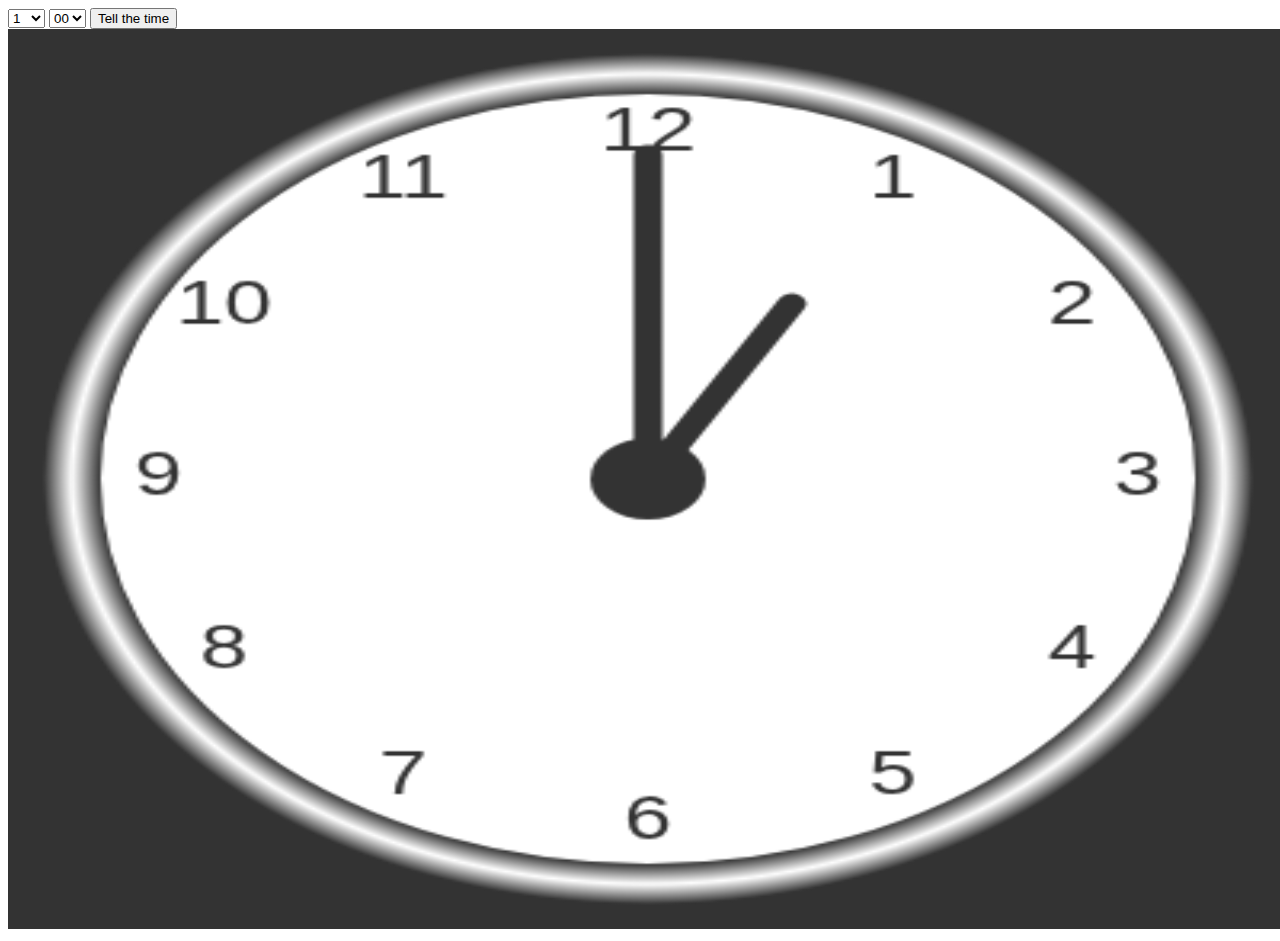
<file: telltime/telltime.html>
<!--
Copyright DC3IT

Permission is hereby granted, free of charge, to any person obtaining a copy of this software and associated documentation files (the "Software"), to deal in the Software without restriction, including without limitation the rights to use, copy, modify, merge, publish, distribute, sublicense, and/or sell copies of the Software, and to permit persons to whom the Software is furnished to do so, subject to the following conditions:

The above copyright notice and this permission notice shall be included in all copies or substantial portions of the Software.

THE SOFTWARE IS PROVIDED "AS IS", WITHOUT WARRANTY OF ANY KIND, EXPRESS OR IMPLIED, INCLUDING BUT NOT LIMITED TO THE WARRANTIES OF MERCHANTABILITY, FITNESS FOR A PARTICULAR PURPOSE AND NONINFRINGEMENT. IN NO EVENT SHALL THE AUTHORS OR COPYRIGHT HOLDERS BE LIABLE FOR ANY CLAIM, DAMAGES OR OTHER LIABILITY, WHETHER IN AN ACTION OF CONTRACT, TORT OR OTHERWISE, ARISING FROM, OUT OF OR IN CONNECTION WITH THE SOFTWARE OR THE USE OR OTHER DEALINGS IN THE SOFTWARE.
-->
<!DOCTYPE html>
<html>
<head>
<!--Modified from tutorial at https://www.w3schools.com/graphics/canvas_clock.asp-->
</head>
<body>

<select id="ddlHour">
<option>1</option>
<option>2</option>
<option>3</option>
<option>4</option>
<option>5</option>
<option>6</option>
<option>7</option>
<option>8</option>
<option>9</option>
<option>10</option>
<option>11</option>
<option>12</option>
</select>
<select id="ddlMinute">
<option value="60">00</option>
<!--<option value="1">01</option>
<option value="2">02</option>
<option value="3">03</option>
<option value="4">04</option>-->
<option value="5">05</option>
<!--<option value="6">06</option>
<option value="7">07</option>
<option value="8">08</option>
<option value="9">09</option>-->
<option>10</option>
<!--<option>11</option>
<option>12</option>
<option>13</option>
<option>14</option>-->
<option>15</option>
<!--<option>16</option>
<option>17</option>
<option>18</option>
<option>19</option>-->
<option>20</option>
<!--<option>21</option>
<option>22</option>
<option>23</option>
<option>24</option>-->
<option>25</option>
<!--<option>26</option>
<option>27</option>
<option>28</option>
<option>29</option>-->
<option>30</option>
<!--<option>31</option>
<option>32</option>
<option>33</option>
<option>34</option>-->
<option>35</option>
<!--<option>36</option>
<option>37</option>
<option>38</option>
<option>39</option>-->
<option>40</option>
<!--<option>41</option>
<option>42</option>
<option>43</option>
<option>44</option>-->
<option>45</option>
<!--<option>46</option>
<option>47</option>
<option>48</option>
<option>49</option>-->
<option>50</option>
<!--<option>51</option>
<option>52</option>
<option>53</option>
<option>54</option>-->
<option>55</option>
<!--<option>56</option>
<option>57</option>
<option>58</option>
<option>59</option>-->
</select>
<button onclick="drawClock()">Tell the time</button>
<br/>
<canvas id="canvas" width="400" height="400"
style="background-color:#333">
</canvas>
<script>
var canvas = document.getElementById("canvas");
var ctx = canvas.getContext("2d");
var radius = canvas.height / 2;
ctx.translate(radius, radius);
radius = radius * 0.90;
drawClock();

function drawClock() {
  drawFace(ctx, radius);
  drawNumbers(ctx, radius);
  drawTime(ctx, radius);
  resize();
}

function drawFace(ctx, radius) {
  var grad;
  ctx.beginPath();
  ctx.arc(0, 0, radius, 0, 2*Math.PI);
  ctx.fillStyle = 'white';
  ctx.fill();
  grad = ctx.createRadialGradient(0,0,radius*0.95, 0,0,radius*1.05);
  grad.addColorStop(0, '#333');
  grad.addColorStop(0.5, 'white');
  grad.addColorStop(1, '#333');
  ctx.strokeStyle = grad;
  ctx.lineWidth = radius*0.1;
  ctx.stroke();
  ctx.beginPath();
  ctx.arc(0, 0, radius*0.1, 0, 2*Math.PI);
  ctx.fillStyle = '#333';
  ctx.fill();
}

function drawNumbers(ctx, radius) {
  var ang;
  var num;
  ctx.font = radius*0.15 + "px arial";
  ctx.textBaseline="middle";
  ctx.textAlign="center";
  for(num = 1; num < 13; num++){
    ang = num * Math.PI / 6;
    ctx.rotate(ang);
    ctx.translate(0, -radius*0.85);
    ctx.rotate(-ang);
    ctx.fillText(num.toString(), 0, 0);
    ctx.rotate(ang);
    ctx.translate(0, radius*0.85);
    ctx.rotate(-ang);
  }
}

function drawTime(ctx, radius){
    var now = new Date();
    var hour = document.getElementById("ddlHour").value;
    //now.getHours();
    var minute = document.getElementById("ddlMinute").value;
    if (minute == 60) {
    minute = 0;
    }
    //now.getMinutes();
    var second = 0; //now.getSeconds();
    //hour
    hour=hour%12;
    hour=(hour*Math.PI/6)+
    (minute*Math.PI/(6*60));+
    (second*Math.PI/(360*60));
    drawHand(ctx, hour, radius*0.5, radius*0.05);
    //minute
    minute=(minute*Math.PI/30)+(second*Math.PI/(30*60));
    drawHand(ctx, minute, radius*0.8, radius*0.05);
    // second
    //second=(second*Math.PI/30);
    //drawHand(ctx, second, radius*0.9, radius*0.02);
}

function drawHand(ctx, pos, length, width) {
    ctx.beginPath();
    ctx.lineWidth = width;
    ctx.lineCap = "round";
    ctx.moveTo(0,0);
    ctx.rotate(pos);
    ctx.lineTo(0, -length);
    ctx.stroke();
    ctx.rotate(-pos);
}

// http://www.emanueleferonato.com/2018/02/16/how-to-scale-your-html5-games-if-your-framework-does-not-feature-a-scale-manager-or-if-you-do-not-use-any-framework/
function resize() {
    var canvas = document.querySelector("canvas");
    var windowWidth = window.innerWidth;
    var windowHeight = window.innerHeight;
    var windowRatio = windowWidth / windowHeight;
    //var gameRatio = game.config.width / game.config.height;
    //if(windowRatio < gameRatio){
        canvas.style.width = windowWidth + "px";
        canvas.style.height = windowHeight + "px"; // (windowWidth / gameRatio) + "px";
    //}
    //else{
    //    canvas.style.width = (windowHeight * gameRatio) + "px";
    //    canvas.style.height = windowHeight + "px";
    //}
}

window.onload = function(){
    resize();
    window.addEventListener("resize", resize, false);
}
</script>

</body>
</html>
</file>
<file: Page-1.css>
.u-section-1 {background-image: linear-gradient(0deg, rgba(0,0,0,0.4), rgba(0,0,0,0.4)), url("images/Clouds10241024x768.jpg"); background-position: 50% 50%}
.u-section-1 .u-sheet-1 {min-height: 800px}
.u-section-1 .u-text-1 {margin: 60px auto 0}
.u-section-1 .u-text-2 {margin: 30px auto 60px} 

@media (max-width: 1199px){ .u-section-1 .u-sheet-1 {min-height: 660px} }

@media (max-width: 991px){ .u-section-1 .u-sheet-1 {min-height: 506px} }

@media (max-width: 767px){ .u-section-1 .u-sheet-1 {min-height: 380px} }

@media (max-width: 575px){ .u-section-1 .u-sheet-1 {min-height: 287px} }.u-section-2 .u-sheet-1 {min-height: 294px}
.u-section-2 .u-layout-wrap-1 {margin: 60px auto 60px 0}
.u-section-2 .u-layout-cell-1 {min-height: 174px}
.u-section-2 .u-container-layout-1 {padding: 30px}
.u-section-2 .u-icon-1 {height: 64px; width: 64px; margin: 0 auto}
.u-section-2 .u-text-1 {font-weight: 700; margin: 10px 0 0}
.u-section-2 .u-layout-cell-2 {min-height: 172px}
.u-section-2 .u-container-layout-2 {padding: 30px}
.u-section-2 .u-icon-2 {height: 64px; width: 64px; margin: 0 auto}
.u-section-2 .u-text-2 {font-weight: 700; margin: 10px 0 0}
.u-section-2 .u-layout-cell-3 {min-height: 172px}
.u-section-2 .u-container-layout-3 {padding: 30px}
.u-section-2 .u-icon-3 {height: 64px; width: 64px; margin: 0 auto}
.u-section-2 .u-text-3 {font-weight: 700; margin: 10px 0 0}
.u-section-2 .u-layout-cell-4 {min-height: 172px}
.u-section-2 .u-container-layout-4 {padding: 30px}
.u-section-2 .u-icon-4 {height: 64px; width: 64px; margin: 0 auto}
.u-section-2 .u-text-4 {font-weight: 700; margin: 10px 0 0} 

@media (max-width: 1199px){ .u-section-2 .u-sheet-1 {min-height: 69px}
.u-section-2 .u-layout-wrap-1 {margin-right: initial; margin-left: initial}
.u-section-2 .u-layout-cell-1 {min-height: 143px}
.u-section-2 .u-layout-cell-2 {min-height: 142px}
.u-section-2 .u-layout-cell-3 {min-height: 142px}
.u-section-2 .u-layout-cell-4 {min-height: 142px} }

@media (max-width: 991px){ .u-section-2 .u-sheet-1 {min-height: 126px}
.u-section-2 .u-layout-cell-1 {min-height: 100px}
.u-section-2 .u-layout-cell-2 {min-height: 100px}
.u-section-2 .u-layout-cell-3 {min-height: 100px}
.u-section-2 .u-layout-cell-4 {min-height: 100px} }

@media (max-width: 767px){ .u-section-2 .u-sheet-1 {min-height: 226px}
.u-section-2 .u-container-layout-1 {padding-left: 10px; padding-right: 10px}
.u-section-2 .u-container-layout-2 {padding-left: 10px; padding-right: 10px}
.u-section-2 .u-container-layout-3 {padding-left: 10px; padding-right: 10px}
.u-section-2 .u-container-layout-4 {padding-left: 10px; padding-right: 10px} }
</file>
